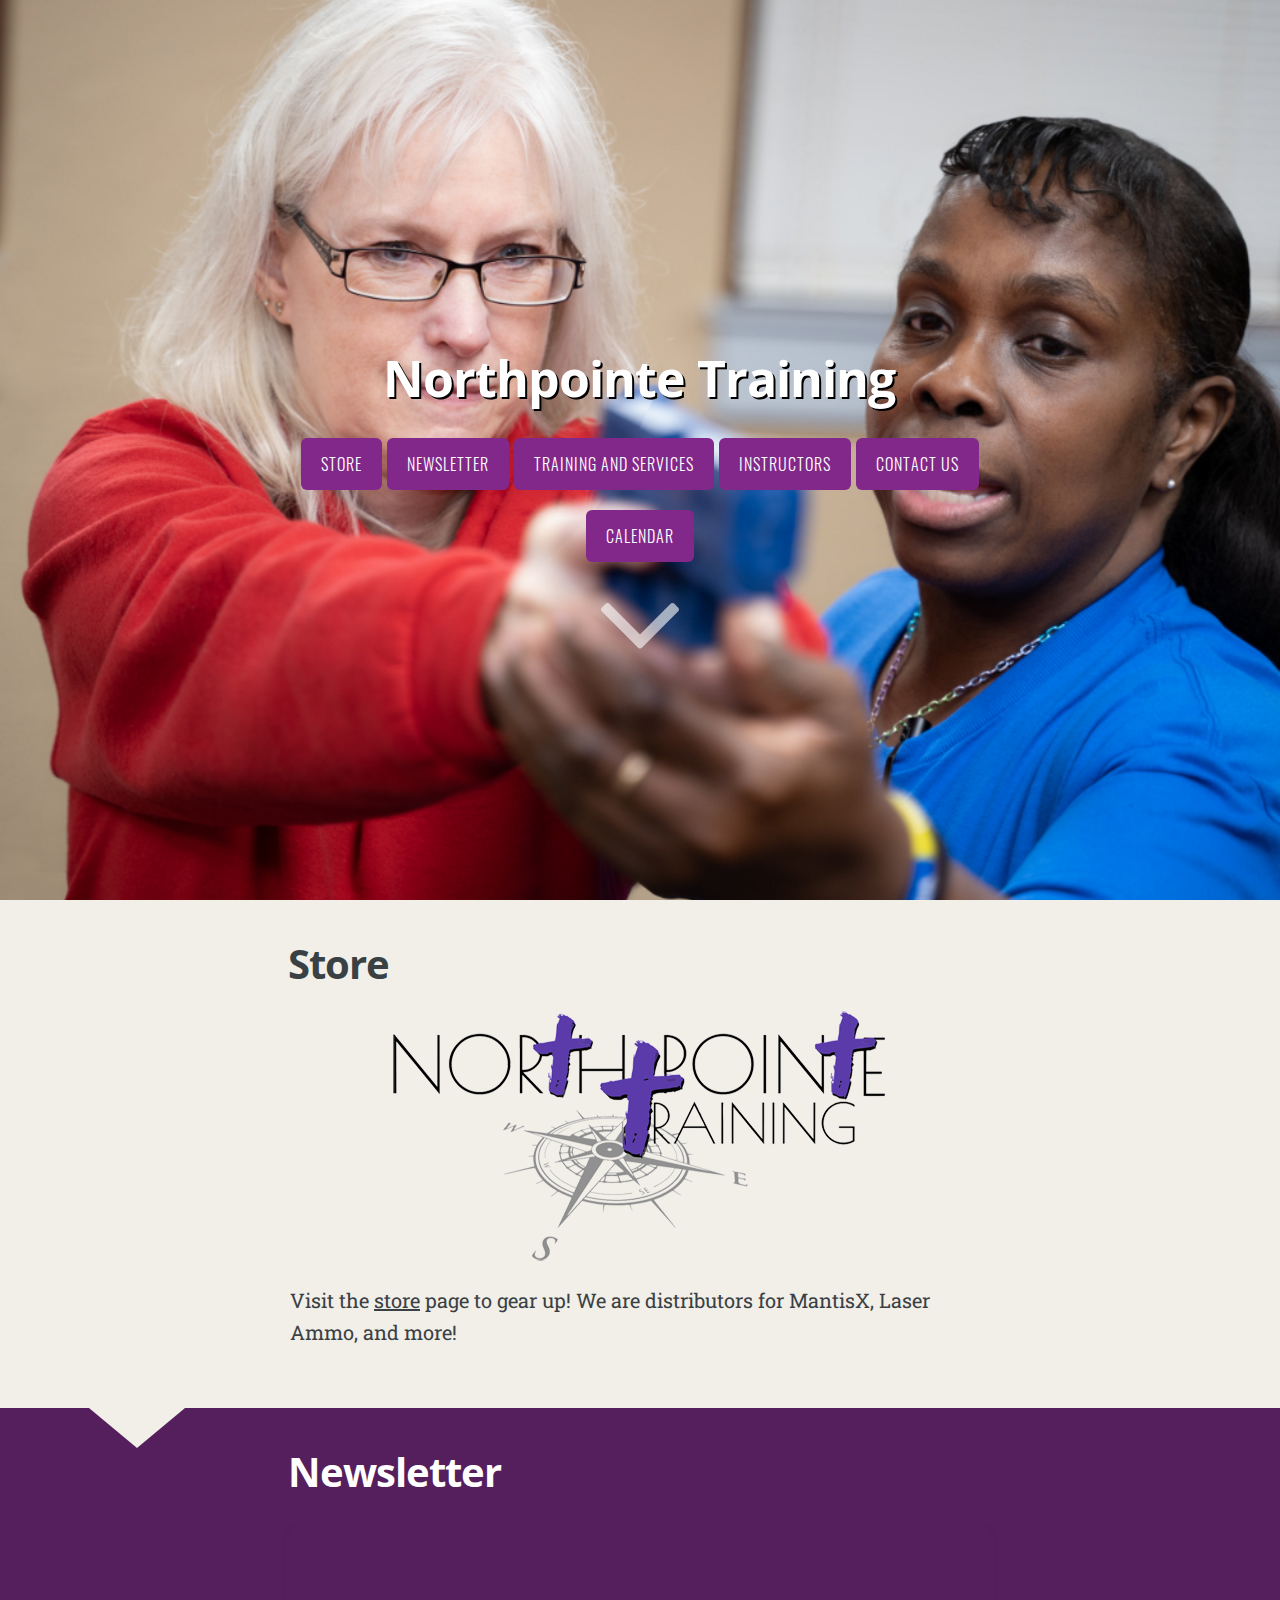
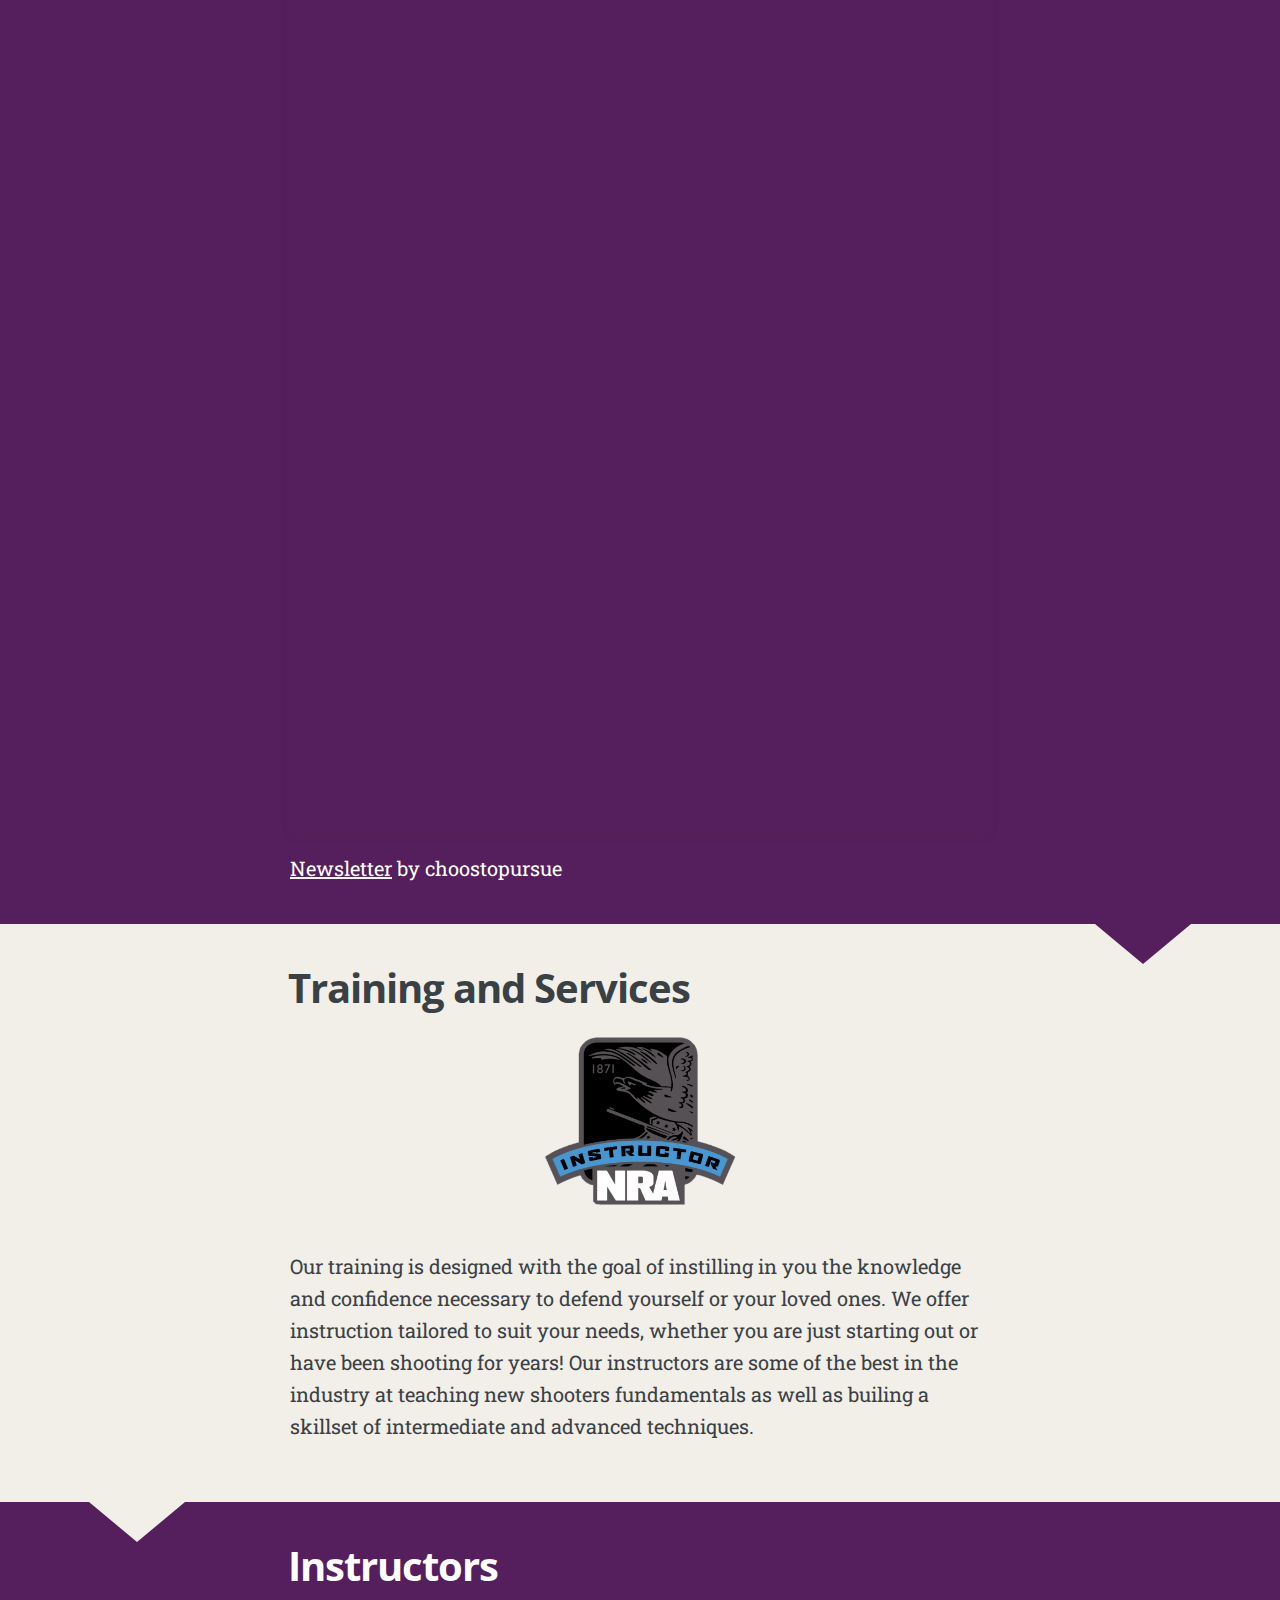
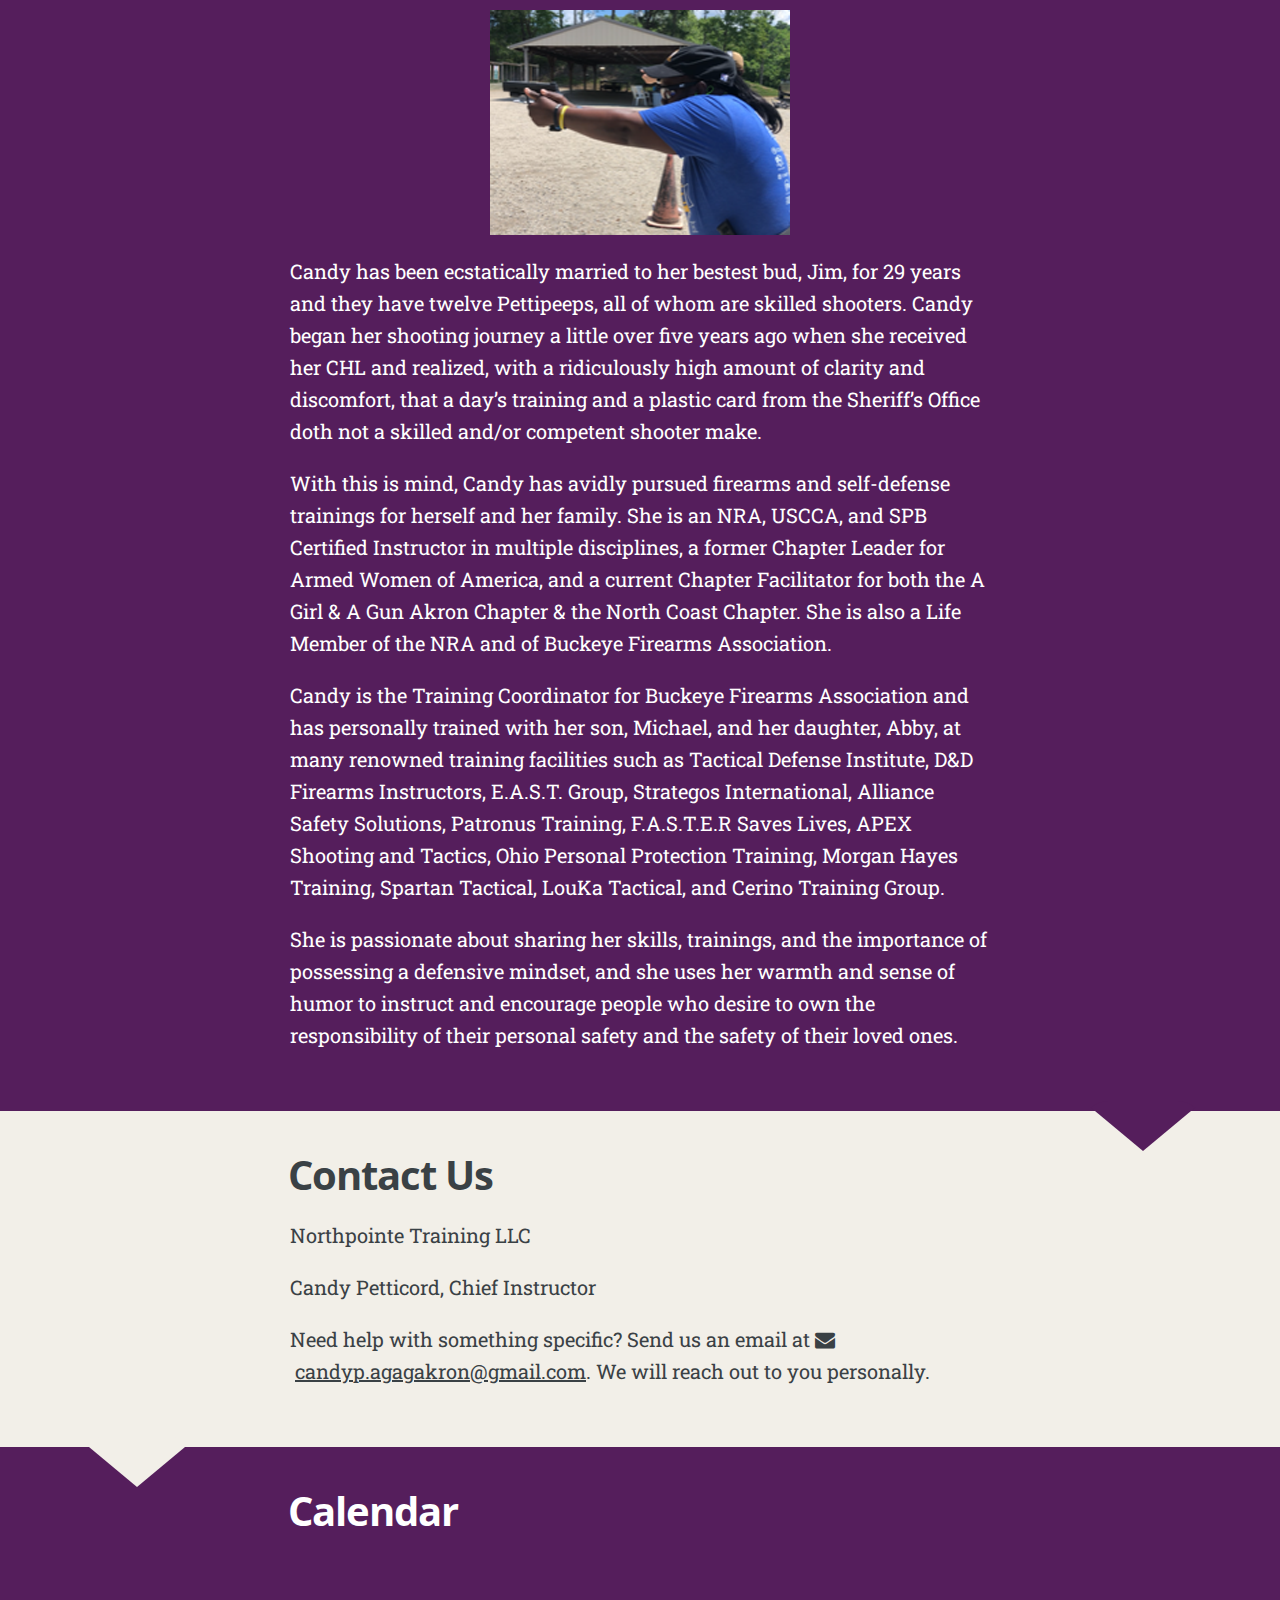
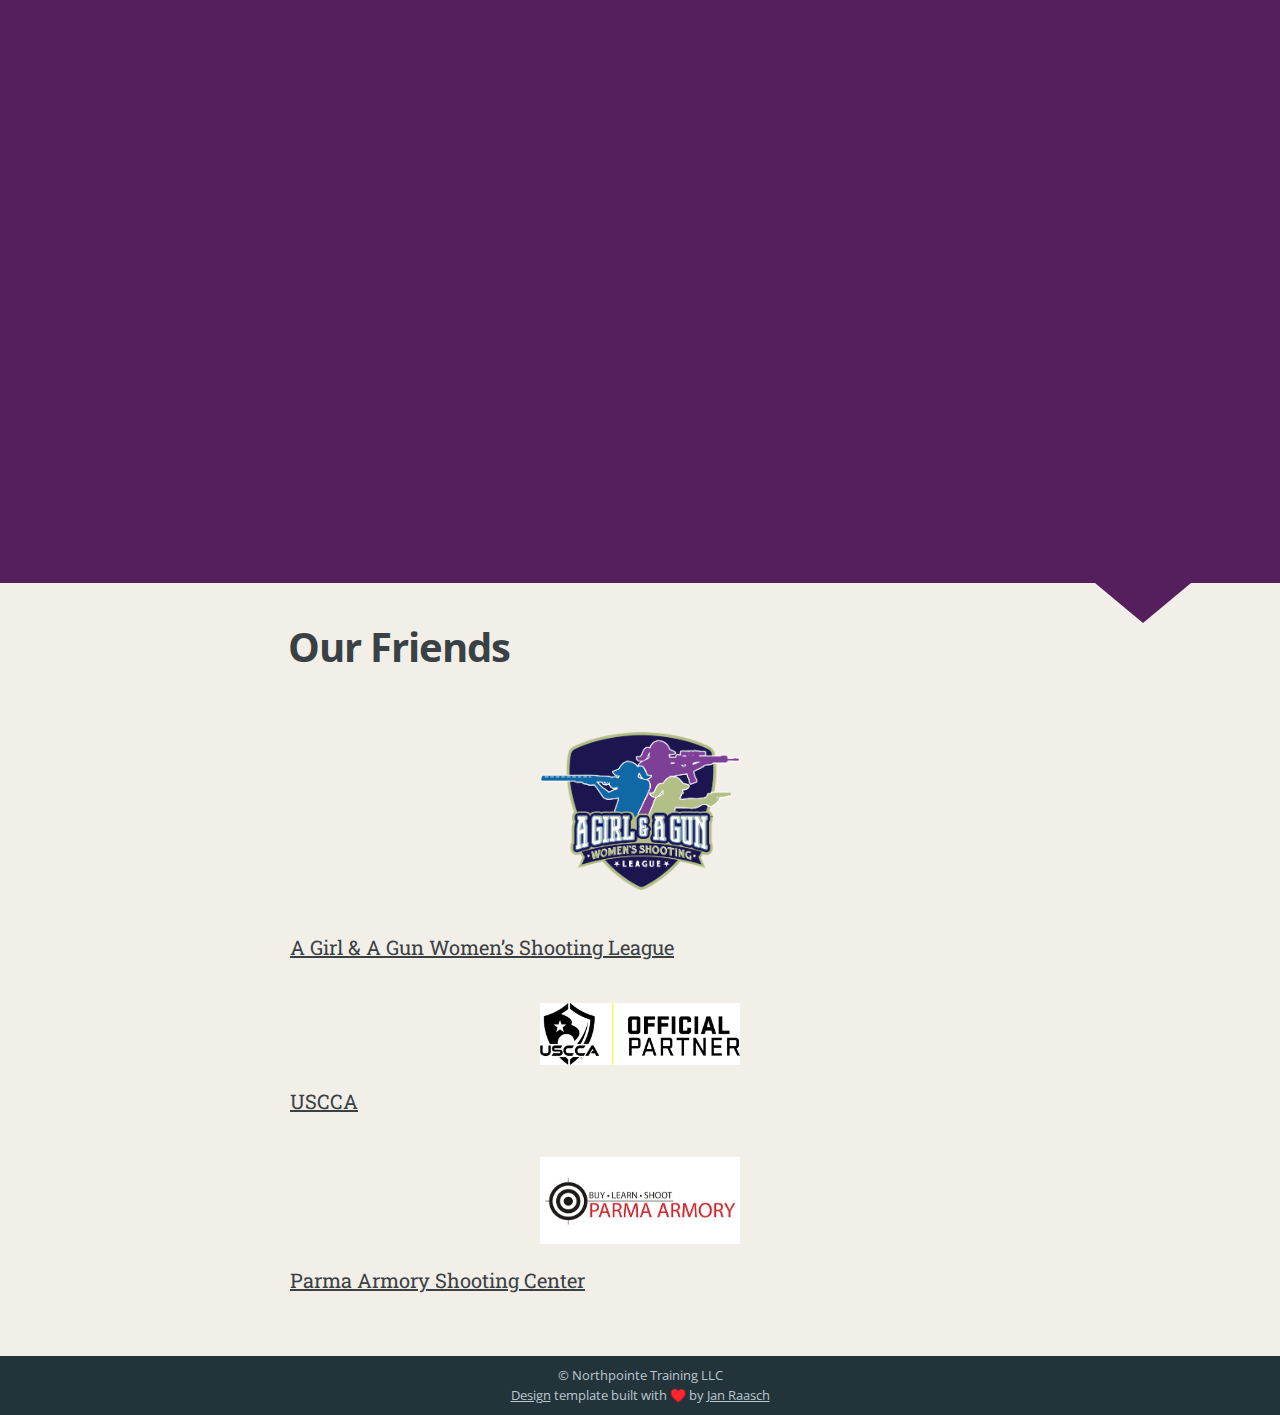
<file: index.html>
<!DOCTYPE html>
<html><meta http-equiv="Content-Type" content="text/html" charset="UTF-8" />
<meta http-equiv="X-UA-Compatible" content="IE=edge,chrome=1" />

<title>Northpointe Training LLC</title>


  <link rel="shortcut icon" href="/images/favicon.png" type="image/png"
/>


  <meta name="description" content="Firearms training"
/>

  <meta name="keywords" content="some, keywords, for, seo, you, know, google, duckduckgo, and, such"
/>
<meta name="referrer" content="no-referrer-when-downgrade" />

<meta name="HandheldFriendly" content="True" />
<meta name="MobileOptimized" content="320" />
<meta name="viewport" content="width=device-width, initial-scale=1.0" />

<link rel="stylesheet" href="/css/screen.css" />
<link rel="stylesheet" href="/css/fonts.css" type="text/css" />
<link
  rel="stylesheet"
  href="/fork-awesome/css/fork-awesome.min.css"
  type="text/css"
/>

<meta property="og:title" content="" />
<meta property="og:description" content="Firearms training" />
<meta property="og:type" content="website" />
<meta property="og:url" content="/" /><meta property="og:image" content="/images/cover-image.jpg"/><meta property="og:site_name" content="Northpointe Training" />

<meta name="twitter:card" content="summary_large_image"/>
<meta name="twitter:image" content="/images/cover-image.jpg"/>

<meta name="twitter:title" content=""/>
<meta name="twitter:description" content="Firearms training"/>

<meta itemprop="name" content="">
<meta itemprop="description" content="Firearms training">





<style>

      
     .blog-title {
          color: #ffffff;
          filter: drop-shadow(2px 2px 0px #000000);
     }

     .blog-description {
          color: #ffffff;
          filter: drop-shadow(1px 1px 0px #000000);
     }
     
      
     a:hover {
         color: #f700ff;
     }

      
     a.btn {
         color: white;
          background-color: #82288a;
     }
     a.btn:hover {
          background-color: #f700ff;
     }

      
     a.fn-item.active {
          color: #ffffff;
     }
     a.fn-item:hover {
          color: #dd2dd4;
     }

      
     .post-holder.odd {
          background: #551e5c;
          color: white;
     }
     .post-holder {
          background: #f2efe8;
     }
     body {
          color: #3A4145;
     }

      
     .site-footer {
          color: #BBC7CC;
          background-color: #22343A;
     }

</style>



<link rel="stylesheet" href='/css/custom.css'>





<link
  rel="apple-touch-icon"
  sizes="180x180"
  href="/images/apple-touch-icon.png"
/>
<link
  rel="icon"
  type="image/png"
  sizes="32x32"
  href="/images/favicon-32x32.png"
/>
<link
  rel="icon"
  type="image/png"
  sizes="16x16"
  href="/images/favicon-16x16.png"
/>
<body>



<header id="site-head" style="background-image: url(images/banner-no-logo.png)">
    <div class="vertical">
        <div id="site-head-content" class="inner">

            <h1 class="blog-title">Northpointe Training</h1>
            

            
                 <a class='btn site-menu' data-title-anchor='store'>Store</a>
            
                 <a class='btn site-menu' data-title-anchor='newsletter'>Newsletter</a>
            
                 <a class='btn site-menu' data-title-anchor='training-and-services'>Training and Services</a>
            
                 <a class='btn site-menu' data-title-anchor='instructors'>Instructors</a>
            
                 <a class='btn site-menu' data-title-anchor='contact-us'>Contact Us</a>
            
                 <a class='btn site-menu' data-title-anchor='calendar'>Calendar</a>
            
            <i id='header-arrow' class="fa fa-angle-down"></i>
        </div>
    </div>
</header>
<main class="content" role="main">

    <div class='fixed-nav'>
    </div>
    
        <div class='post-holder'>
            <article id='store' class='post first '>
                <header class="post-header">
                    <h2 class="post-title">Store</h2>
                </header>
                <section class="post-content">
                    <p><img src="images/cover-image.png" alt="Northpointe Training Logo"></p>
<p>Visit the <a href="https://northpointe-training-store.myshopify.com/">store</a> page to gear up! We are distributors for MantisX, Laser Ammo, and more!</p>

                </section>
            </article>
            <div class='post-after'></div>
        </div>
    
        <div class='post-holder'>
            <article id='newsletter' class='post  '>
                <header class="post-header">
                    <h2 class="post-title">Newsletter</h2>
                </header>
                <section class="post-content">
                    

<div style="position: relative; width: 100%; height: 0; padding-top: 129.4118%; padding-bottom: 0; box-shadow: 0 2px 8px 0 rgba(63,69,81,0.16); margin-top: 1.6em; margin-bottom: 0.9em; overflow: hidden; border-radius: 8px; will-change: transform;">  <iframe loading="lazy" style="position: absolute; width: 100%; height: 100%; top: 0; left: 0; border: none; padding: 0;margin: 0;"    src="https:&#x2F;&#x2F;www.canva.com&#x2F;design&#x2F;DAFQWWDrVAw&#x2F;view?embed" allowfullscreen="allowfullscreen" allow="fullscreen">  </iframe></div><a href="https:&#x2F;&#x2F;www.canva.com&#x2F;design&#x2F;DAFQWWDrVAw&#x2F;view?utm_content=DAFQWWDrVAw&amp;utm_campaign=designshare&amp;utm_medium=embeds&amp;utm_source=link" target="_blank" rel="noopener">Newsletter</a> by choostopursue


                </section>
            </article>
            <div class='post-after'></div>
        </div>
    
        <div class='post-holder'>
            <article id='training-and-services' class='post  '>
                <header class="post-header">
                    <h2 class="post-title">Training and Services</h2>
                </header>
                <section class="post-content">
                    <img class="inline-image" src="images/nra-instructor-alpha.png" alt="Certified NRA Instructor" />
<p>Our training is designed with the goal of instilling in you the knowledge and confidence necessary to defend yourself or your loved ones. We offer instruction tailored to suit your needs, whether you are just starting out or have been shooting for years! Our instructors are some of the best in the industry at teaching new shooters fundamentals as well as builing a skillset of intermediate and advanced techniques.</p>

                </section>
            </article>
            <div class='post-after'></div>
        </div>
    
        <div class='post-holder'>
            <article id='instructors' class='post  '>
                <header class="post-header">
                    <h2 class="post-title">Instructors</h2>
                </header>
                <section class="post-content">
                    <p><img src="images/Candy-Pic2web.png" alt="Candy Petticord"></p>
<p>Candy has been ecstatically married to her bestest bud, Jim, for 29 years and they have twelve Pettipeeps, all of whom are skilled shooters. Candy began her shooting journey a little over five years ago when she received her CHL and realized, with a ridiculously high amount of clarity and discomfort, that a day&rsquo;s training and a plastic card from the Sheriff&rsquo;s Office doth not a skilled and/or competent shooter make.</p>
<p>With this is mind, Candy has avidly pursued firearms and self-defense trainings for herself and her family. She is an NRA, USCCA, and SPB Certified Instructor in multiple disciplines, a former Chapter Leader for Armed Women of America, and a current Chapter Facilitator for both the A Girl &amp; A Gun Akron Chapter &amp; the North Coast Chapter. She is also a Life Member of the NRA and of Buckeye Firearms Association.</p>
<p>Candy is the Training Coordinator for Buckeye Firearms Association and has personally trained with her son, Michael, and her daughter, Abby, at many renowned training facilities such as Tactical Defense Institute, D&amp;D Firearms Instructors, E.A.S.T. Group, Strategos International, Alliance Safety Solutions, Patronus Training, F.A.S.T.E.R Saves Lives, APEX Shooting and Tactics, Ohio Personal Protection Training, Morgan Hayes Training, Spartan Tactical, LouKa Tactical, and Cerino Training Group.</p>
<p>She is passionate about sharing her skills, trainings, and the importance of possessing a defensive mindset, and she uses her warmth and sense of humor to instruct and encourage people who desire to own the responsibility of their personal safety and the safety of their loved ones.</p>

                </section>
            </article>
            <div class='post-after'></div>
        </div>
    
        <div class='post-holder'>
            <article id='contact-us' class='post  '>
                <header class="post-header">
                    <h2 class="post-title">Contact Us</h2>
                </header>
                <section class="post-content">
                    <p>Northpointe Training LLC</p>
<p>Candy Petticord, Chief Instructor</p>
<p>Need help with something specific? Send us an email at <i class="fa fa-envelope"></i> <a href="mailto:candyp.agagakron@gmail.com">candyp.agagakron@gmail.com</a>. We will reach out to you personally.</p>
<!-- raw HTML omitted -->

                </section>
            </article>
            <div class='post-after'></div>
        </div>
    
        <div class='post-holder'>
            <article id='calendar' class='post  '>
                <header class="post-header">
                    <h2 class="post-title">Calendar</h2>
                </header>
                <section class="post-content">
                    

<iframe src="https://calendar.google.com/calendar/embed?src=ashleye.agagakron%40gmail.com&ctz=America%2FNew_York" style="border: 0" width="100%" height="600" frameborder="0" scrolling="no"></iframe>


                </section>
            </article>
            <div class='post-after'></div>
        </div>
    
        <div class='post-holder'>
            <article id='our-friends' class='post  last'>
                <header class="post-header">
                    <h2 class="post-title">Our Friends</h2>
                </header>
                <section class="post-content">
                    <p><img class="inline-image" src="images/AGAG_LOGOshield.png" alt="A Girl &amp; A Gun" />
<a href="https://www.agirlandagun.org/">A Girl &amp; A Gun Women&rsquo;s Shooting League</a></p>
<p><img class="inline-image" src="images/USCCA%20Official%20Partner.png" alt="USCCA" />
<a href="https://www.usconcealedcarry.com/">USCCA</a></p>
<p><img class="inline-image" src="images/Parma%20Armory.png" alt="Parma Armory Shooting Center" />
<a href="https://www.theparmaarmory.com/">Parma Armory Shooting Center</a></p>

                </section>
            </article>
            <div class='post-after'></div>
        </div>
    
</main>
<footer class="site-footer">
  <div class="inner">
    
      <section class="copyright">© Northpointe Training LLC</section>


    <section></section>
    
      <section>
        <a href="https://themes.gohugo.io/hugo-scroll/">Design</a> template
        built with ♥️ by
        <a href="https://www.janraasch.com" title="Jan Raasch">Jan Raasch</a>
      </section>

  </div>
</footer>

    <script type="text/javascript" src='/js/jquery-1.11.3.min.js'></script>

    
    <script type="text/javascript" src='/js/icons.js'></script>
    <script type="text/javascript" src='/js/index.js'></script>
    
</body>
</html>
</file>
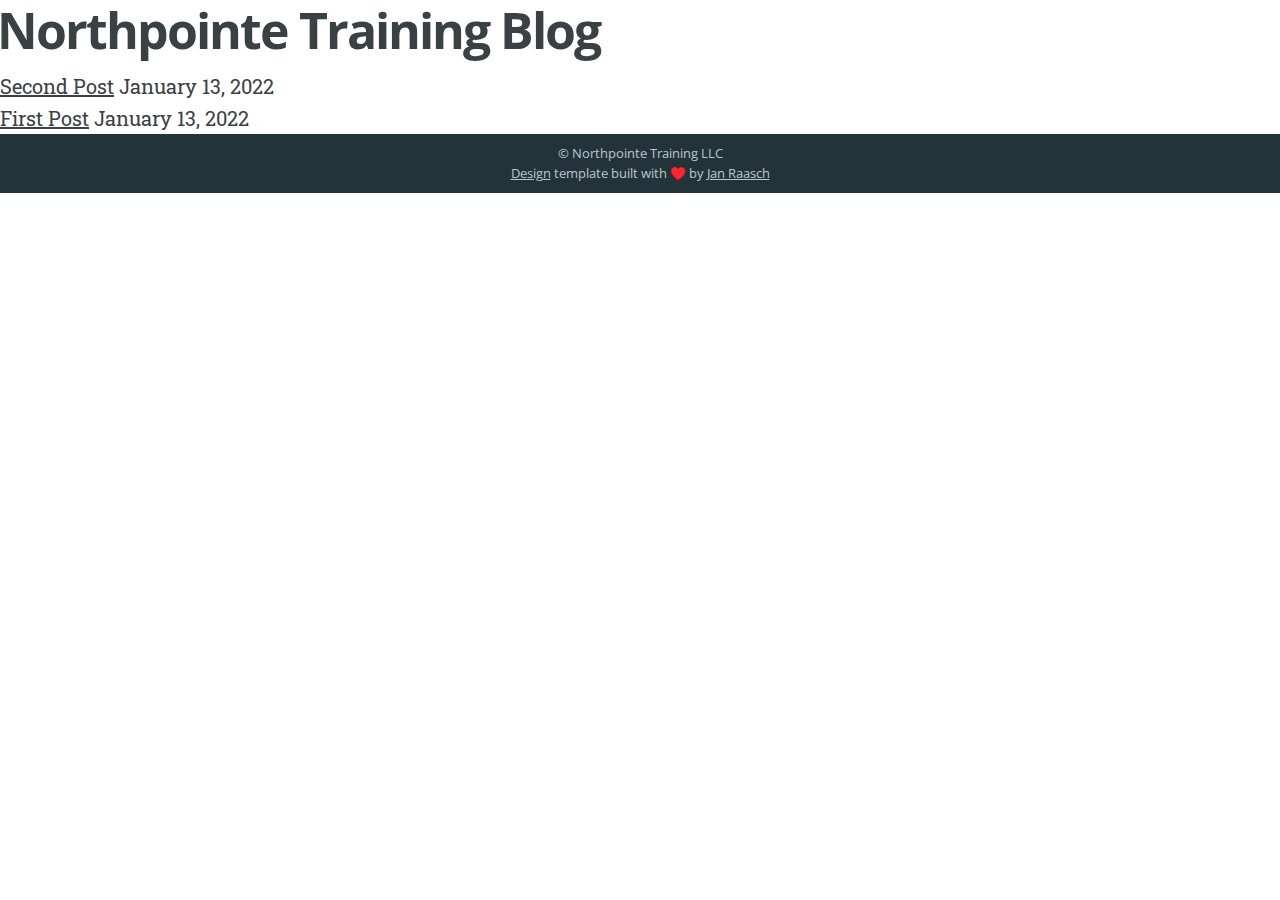
<file: blog/index.html>
<!DOCTYPE html>
<html><meta http-equiv="Content-Type" content="text/html" charset="UTF-8" />
<meta http-equiv="X-UA-Compatible" content="IE=edge,chrome=1" />

<title>Blogs</title>


  <link rel="shortcut icon" href="/images/favicon.png" type="image/png"
/>


  <meta name="description" content="Firearms training"
/>

  <meta name="keywords" content="some, keywords, for, seo, you, know, google, duckduckgo, and, such"
/>
<meta name="referrer" content="no-referrer-when-downgrade" />

<meta name="HandheldFriendly" content="True" />
<meta name="MobileOptimized" content="320" />
<meta name="viewport" content="width=device-width, initial-scale=1.0" />

<link rel="stylesheet" href="/css/screen.css" />
<link
  href="https://fonts.googleapis.com/css?family=Open+Sans+Condensed:300,300italic,700"
  rel="stylesheet"
  type="text/css"
/>
<link
  href="https://fonts.googleapis.com/css?family=Oswald:400,300,700|Open+Sans:300italic,400italic,600italic,700italic,800italic,400,300,600,700,800|Roboto+Slab:400,100,300,700"
  rel="stylesheet"
  type="text/css"
/>
<link
  rel="stylesheet"
  href="/fork-awesome/css/fork-awesome.min.css"
  type="text/css"
/>

<meta property="og:title" content="Blogs" />
<meta property="og:description" content="Firearms training" />
<meta property="og:type" content="website" />
<meta property="og:url" content="/blog/" /><meta property="og:image" content="/images/cover-image.jpg"/><meta property="og:site_name" content="Northpointe Training" />


<meta name="twitter:card" content="summary_large_image"/>
<meta name="twitter:image" content="/images/cover-image.jpg"/>

<meta name="twitter:title" content="Blogs"/>
<meta name="twitter:description" content="Firearms training"/>

<meta itemprop="name" content="Blogs">
<meta itemprop="description" content="Firearms training">





<style>

      
     .blog-title {
          color: #ffffff;
          filter: drop-shadow(2px 2px 0px #000000);
     }

     .blog-description {
          color: #ffffff;
          filter: drop-shadow(1px 1px 0px #000000);
     }
     
      
     a:hover {
         color: #f700ff;
     }

      
     a.btn {
         color: white;
          background-color: #82288a;
     }
     a.btn:hover {
          background-color: #f700ff;
     }

      
     a.fn-item.active {
          color: #ffffff;
     }
     a.fn-item:hover {
          color: #dd2dd4;
     }

      
     .post-holder.odd {
          background: #551e5c;
          color: white;
     }
     .post-holder {
          background: #f2efe8;
     }
     body {
          color: #3A4145;
     }

      
     .site-footer {
          color: #BBC7CC;
          background-color: #22343A;
     }

</style>









<link
  rel="apple-touch-icon"
  sizes="180x180"
  href="/images/apple-touch-icon.png"
/>
<link
  rel="icon"
  type="image/png"
  sizes="32x32"
  href="/images/favicon-32x32.png"
/>
<link
  rel="icon"
  type="image/png"
  sizes="16x16"
  href="/images/favicon-16x16.png"
/>
<body>
<h1> Northpointe Training Blog </h1>


                <a class="preview-title" href="/blog/second-post/">Second Post</a>
                <span>January 13, 2022</span> <br>
            </div>
        </div>
    
                <a class="preview-title" href="/blog/first-post/">First Post</a>
                <span>January 13, 2022</span> <br>
            </div>
        </div>
    
<footer class="site-footer">
  <div class="inner">
    
      <section class="copyright">© Northpointe Training LLC</section>


    <section></section>
    
      <section>
        <a href="https://themes.gohugo.io/hugo-scroll/">Design</a> template
        built with ♥️ by
        <a href="https://www.janraasch.com" title="Jan Raasch">Jan Raasch</a>
      </section>

  </div>
</footer>

    <script
      type="text/javascript"
      src="https://code.jquery.com/jquery-1.11.3.min.js"
    ></script>

    
    <script type="text/javascript" src='/js/icons.js'></script>
    <script type="text/javascript" src='/js/index.js'></script>
    
</body>
</html>
</file>
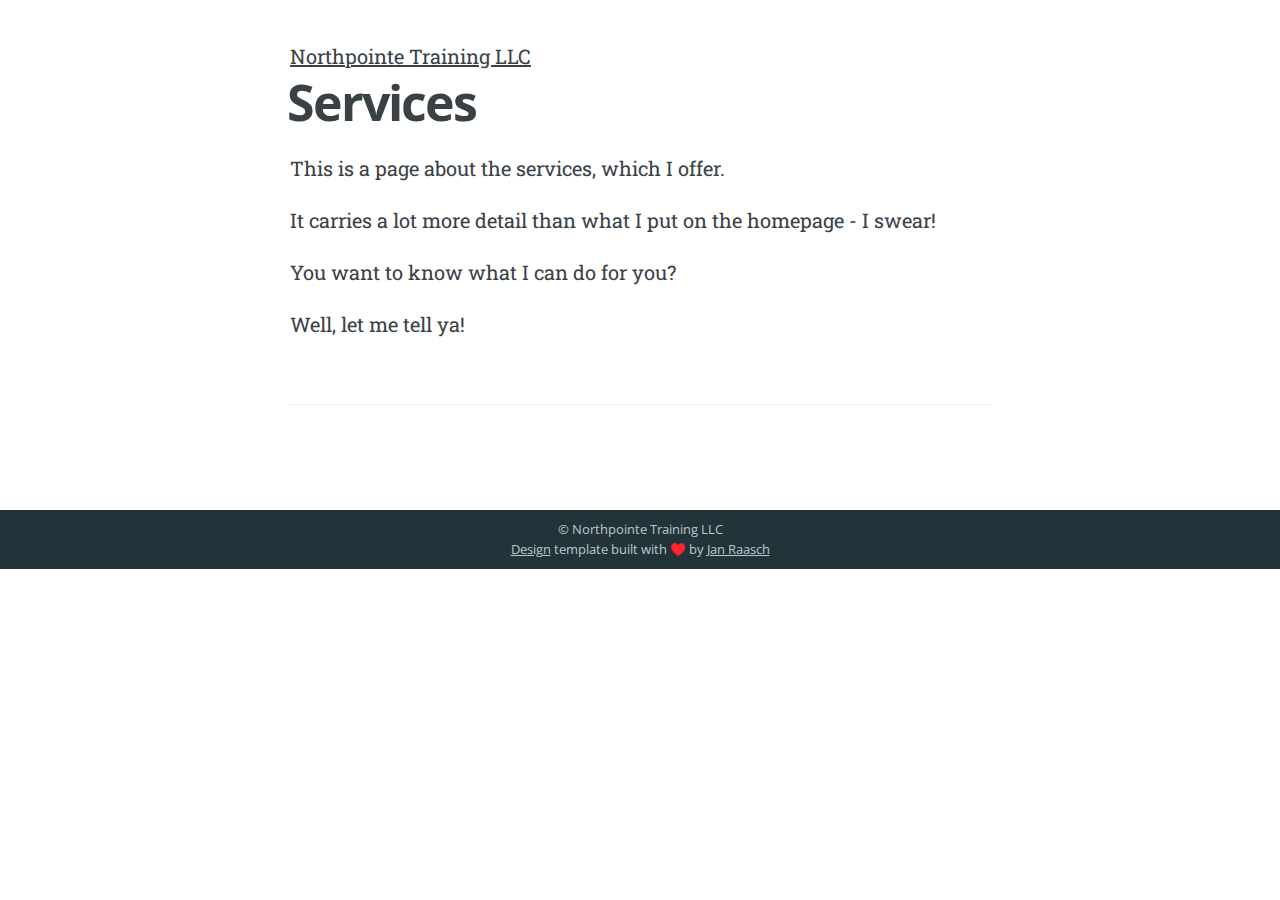
<file: services/index.html>
<!DOCTYPE html>
<html><meta http-equiv="Content-Type" content="text/html" charset="UTF-8" />
<meta http-equiv="X-UA-Compatible" content="IE=edge,chrome=1" />

<title>Services</title>


  <link rel="shortcut icon" href="/images/favicon.png" type="image/png"
/>


  <meta name="description" content="Firearms training"
/>

  <meta name="keywords" content="some, keywords, for, seo, you, know, google, duckduckgo, and, such"
/>
<meta name="referrer" content="no-referrer-when-downgrade" />

<meta name="HandheldFriendly" content="True" />
<meta name="MobileOptimized" content="320" />
<meta name="viewport" content="width=device-width, initial-scale=1.0" />

<link rel="stylesheet" href="/css/screen.css" />
<link rel="stylesheet" href="/css/fonts.css" type="text/css" />
<link
  rel="stylesheet"
  href="/fork-awesome/css/fork-awesome.min.css"
  type="text/css"
/>

<meta property="og:title" content="Services" />
<meta property="og:description" content="This is a page about the services, which I offer.
It carries a lot more detail than what I put on the homepage - I swear!
You want to know what I can do for you?
Well, let me tell ya!" />
<meta property="og:type" content="article" />
<meta property="og:url" content="/services/" /><meta property="og:image" content="/images/cover-image.jpg"/><meta property="article:section" content="" />

<meta property="og:site_name" content="Northpointe Training" />

<meta name="twitter:card" content="summary_large_image"/>
<meta name="twitter:image" content="/images/cover-image.jpg"/>

<meta name="twitter:title" content="Services"/>
<meta name="twitter:description" content="This is a page about the services, which I offer.
It carries a lot more detail than what I put on the homepage - I swear!
You want to know what I can do for you?
Well, let me tell ya!"/>

<meta itemprop="name" content="Services">
<meta itemprop="description" content="This is a page about the services, which I offer.
It carries a lot more detail than what I put on the homepage - I swear!
You want to know what I can do for you?
Well, let me tell ya!">

<meta itemprop="wordCount" content="41"><meta itemprop="image" content="/images/cover-image.jpg"/>
<meta itemprop="keywords" content="" />





<style>

      
     .blog-title {
          color: #ffffff;
          filter: drop-shadow(2px 2px 0px #000000);
     }

     .blog-description {
          color: #ffffff;
          filter: drop-shadow(1px 1px 0px #000000);
     }
     
      
     a:hover {
         color: #f700ff;
     }

      
     a.btn {
         color: white;
          background-color: #82288a;
     }
     a.btn:hover {
          background-color: #f700ff;
     }

      
     a.fn-item.active {
          color: #ffffff;
     }
     a.fn-item:hover {
          color: #dd2dd4;
     }

      
     .post-holder.odd {
          background: #551e5c;
          color: white;
     }
     .post-holder {
          background: #f2efe8;
     }
     body {
          color: #3A4145;
     }

      
     .site-footer {
          color: #BBC7CC;
          background-color: #22343A;
     }

</style>



<link rel="stylesheet" href='/css/custom.css'>





<link
  rel="apple-touch-icon"
  sizes="180x180"
  href="/images/apple-touch-icon.png"
/>
<link
  rel="icon"
  type="image/png"
  sizes="32x32"
  href="/images/favicon-32x32.png"
/>
<link
  rel="icon"
  type="image/png"
  sizes="16x16"
  href="/images/favicon-16x16.png"
/>
<body>
  <main class="content page-template page-" role="main">
    <article class="post page">
      <header class="post-header">
        <a id="blog-logo" href="/">
          Northpointe Training LLC
        </a>
      </header>
      <h1 class="post-title">Services</h1>
      <section class="post-content">
        <p>This is a page about the services, which I offer.</p>
<p>It carries a lot more detail than what I put on the homepage - I swear!</p>
<p>You want to know what I can do for you?</p>
<p>Well, let me tell ya!</p>
<hr>

      </section>
    </article>
  </main>
<footer class="site-footer">
  <div class="inner">
    
      <section class="copyright">© Northpointe Training LLC</section>


    <section></section>
    
      <section>
        <a href="https://themes.gohugo.io/hugo-scroll/">Design</a> template
        built with ♥️ by
        <a href="https://www.janraasch.com" title="Jan Raasch">Jan Raasch</a>
      </section>

  </div>
</footer>

    <script type="text/javascript" src='/js/jquery-1.11.3.min.js'></script>

    
    <script type="text/javascript" src='/js/icons.js'></script>
    <script type="text/javascript" src='/js/index.js'></script>
    
</body>
</html>
</file>
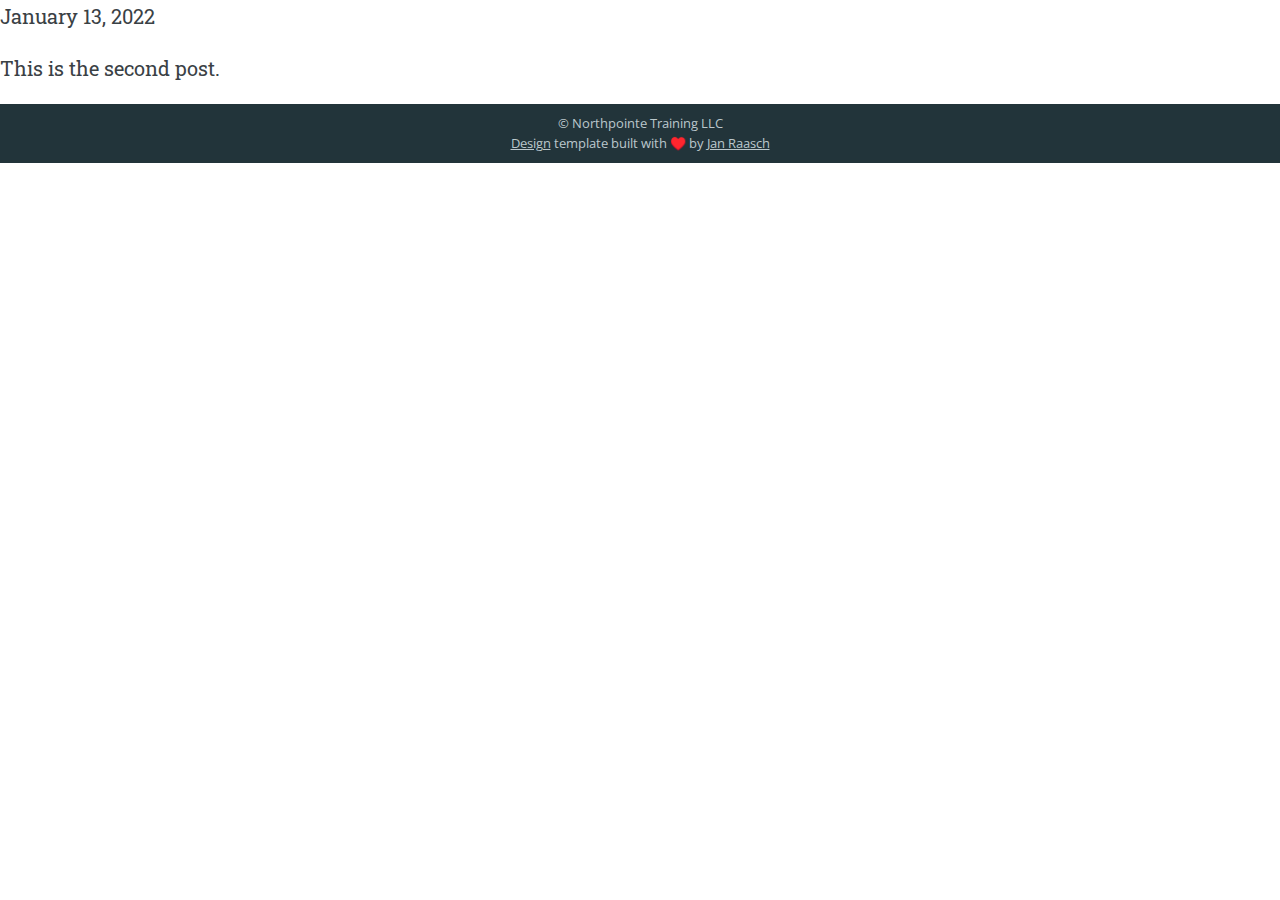
<file: blog/second-post/index.html>
<!DOCTYPE html>
<html><meta http-equiv="Content-Type" content="text/html" charset="UTF-8" />
<meta http-equiv="X-UA-Compatible" content="IE=edge,chrome=1" />

<title>Second Post</title>


  <link rel="shortcut icon" href="/images/favicon.png" type="image/png"
/>


  <meta name="description" content="Firearms training"
/>

  <meta name="keywords" content="some, keywords, for, seo, you, know, google, duckduckgo, and, such"
/>
<meta name="referrer" content="no-referrer-when-downgrade" />

<meta name="HandheldFriendly" content="True" />
<meta name="MobileOptimized" content="320" />
<meta name="viewport" content="width=device-width, initial-scale=1.0" />

<link rel="stylesheet" href="/css/screen.css" />
<link
  href="https://fonts.googleapis.com/css?family=Open+Sans+Condensed:300,300italic,700"
  rel="stylesheet"
  type="text/css"
/>
<link
  href="https://fonts.googleapis.com/css?family=Oswald:400,300,700|Open+Sans:300italic,400italic,600italic,700italic,800italic,400,300,600,700,800|Roboto+Slab:400,100,300,700"
  rel="stylesheet"
  type="text/css"
/>
<link
  rel="stylesheet"
  href="/fork-awesome/css/fork-awesome.min.css"
  type="text/css"
/>

<meta property="og:title" content="Second Post" />
<meta property="og:description" content="This is the second post." />
<meta property="og:type" content="article" />
<meta property="og:url" content="/blog/second-post/" /><meta property="og:image" content="/images/cover-image.jpg"/><meta property="article:section" content="blog" />
<meta property="article:published_time" content="2022-01-13T21:57:30-05:00" />
<meta property="article:modified_time" content="2022-01-13T21:57:30-05:00" /><meta property="og:site_name" content="Northpointe Training" />


<meta name="twitter:card" content="summary_large_image"/>
<meta name="twitter:image" content="/images/cover-image.jpg"/>

<meta name="twitter:title" content="Second Post"/>
<meta name="twitter:description" content="This is the second post."/>

<meta itemprop="name" content="Second Post">
<meta itemprop="description" content="This is the second post."><meta itemprop="datePublished" content="2022-01-13T21:57:30-05:00" />
<meta itemprop="dateModified" content="2022-01-13T21:57:30-05:00" />
<meta itemprop="wordCount" content="5"><meta itemprop="image" content="/images/cover-image.jpg"/>
<meta itemprop="keywords" content="" />





<style>

      
     .blog-title {
          color: #ffffff;
          filter: drop-shadow(2px 2px 0px #000000);
     }

     .blog-description {
          color: #ffffff;
          filter: drop-shadow(1px 1px 0px #000000);
     }
     
      
     a:hover {
         color: #f700ff;
     }

      
     a.btn {
         color: white;
          background-color: #82288a;
     }
     a.btn:hover {
          background-color: #f700ff;
     }

      
     a.fn-item.active {
          color: #ffffff;
     }
     a.fn-item:hover {
          color: #dd2dd4;
     }

      
     .post-holder.odd {
          background: #551e5c;
          color: white;
     }
     .post-holder {
          background: #f2efe8;
     }
     body {
          color: #3A4145;
     }

      
     .site-footer {
          color: #BBC7CC;
          background-color: #22343A;
     }

</style>









<link
  rel="apple-touch-icon"
  sizes="180x180"
  href="/images/apple-touch-icon.png"
/>
<link
  rel="icon"
  type="image/png"
  sizes="32x32"
  href="/images/favicon-32x32.png"
/>
<link
  rel="icon"
  type="image/png"
  sizes="16x16"
  href="/images/favicon-16x16.png"
/>
<body>
        <div>
            <span>January 13, 2022</span>
         
                </div>
            </div>
        </div>
        <p>This is the second post.</p>

<footer class="site-footer">
  <div class="inner">
    
      <section class="copyright">© Northpointe Training LLC</section>


    <section></section>
    
      <section>
        <a href="https://themes.gohugo.io/hugo-scroll/">Design</a> template
        built with ♥️ by
        <a href="https://www.janraasch.com" title="Jan Raasch">Jan Raasch</a>
      </section>

  </div>
</footer>

    <script
      type="text/javascript"
      src="https://code.jquery.com/jquery-1.11.3.min.js"
    ></script>

    
    <script type="text/javascript" src='/js/icons.js'></script>
    <script type="text/javascript" src='/js/index.js'></script>
    
</body>
</html>
</file>
<file: css/screen.css>
/* ==========================================================================
   Table of Contents
   ========================================================================== */

/*

    0.  Includes
    1.  Icons
    2.  General
    3.  Utilities
    4.  General
    5.  Single Post
    6.  Third Party Elements
    7.  Pagination
    8.  Footer
    9.  Media Queries (Tablet)
    10. Media Queries (Mobile)

 */

/* ==========================================================================
   0. Includes - Ground zero
   ========================================================================== */

@import url(normalize.css);

/* ==========================================================================
      1. Icons - Sets up the icon font and respective classes
      ========================================================================== */

/* Import the font file with the icons in it */
@font-face {
  font-family: "icons";
  src: url("../fonts/icons.eot");
  src: url("../fonts/icons.eot?#iefix") format("embedded-opentype"),
    url("../fonts/icons.woff") format("woff"),
    url("../fonts/icons.ttf") format("truetype"),
    url("../fonts/icons.svg#icons") format("svg");
  font-weight: normal;
  font-style: normal;
}

/* Apply these base styles to all icons */
.i-ghost,
.icon-feed,
.icon-twitter,
.icon-google-plus,
.icon-facebook {
  font-family: "icons";
  speak: none;
  font-style: normal;
  font-weight: normal;
  font-variant: normal;
  text-transform: none;
  line-height: 1;
  -webkit-font-smoothing: antialiased;
  text-decoration: none;
}

/* Each icon is created by inserting the corret character into the
      content of the :before pseudo element. Like a boss. */
.i-ghost:before {
  content: "\e000";
}
.icon-feed:before {
  content: "\e001";
}
.icon-twitter:before {
  content: "\e002";
  font-size: 1.1em;
}
.icon-google-plus:before {
  content: "\e003";
}
.icon-facebook:before {
  content: "\e004";
}

/* ==========================================================================
      2. General - Setting up some base styles
      ========================================================================== */

html {
  height: 100%;
  max-height: 100%;
  font-size: 62.5%;
  overflow-x: hidden;
}

body {
  height: 100%;
  max-height: 100%;
  /*font-family: 'Droid Serif', serif;*/
  font-family: "Roboto Slab", serif;
  font-size: 2rem;
  line-height: 1.6em;
  color: #3a4145;
}
a.fa {
  text-decoration: none;
}
::-moz-selection {
  color: #222;
  background: #d6edff;
  text-shadow: none;
}

::selection {
  color: #222;
  background: #d6edff;
  text-shadow: none;
}
.left {
  float: left;
}
.right {
  float: right;
}
.clear {
  clear: both;
}
h1,
h2,
h3,
h4,
h5,
h6 {
  text-rendering: optimizeLegibility;
  line-height: 1;
  margin-top: 0;
  margin-bottom: 10px;
  font-family: "Open Sans", sans-serif;
}
h3,
h4,
h5,
h6 {
  text-rendering: optimizeLegibility;
  line-height: 120%;
  margin-top: 0;
  font-family: "Open Sans", sans-serif;
  margin-bottom: 0%;
}

h1 {
  font-size: 5rem;
  line-height: 1.2em;
  letter-spacing: -2px;
  text-indent: -3px;
}

h2 {
  font-size: 4rem;
  line-height: 1.2em;
  letter-spacing: -1px;
  text-indent: -2px;
}

h3 {
  font-size: 3.5rem;
}

h4 {
  font-size: 3rem;
}

h5 {
  font-size: 2.5rem;
}

h6 {
  font-size: 2rem;
}

a {
  color: inherit;
  transition: all ease 0.3s;
  -webkit-transition: all ease 0.3s;
  -moz-transition: all ease 0.3s;
}

a:hover {
  color: #86c440;
}

a.btn {
  text-decoration: none;
  background-color: #9fd067;
  border-radius: 6px;
  -webkit-border-radius: 6px;
  color: white;
  display: inline-block;
  font-size: 16px;
  letter-spacing: 1px;
  margin: 0;
  overflow: visible;
  padding: 10px 20px 10px 20px;
  position: relative;
  margin-top: 2rem;
  cursor: pointer;
  font-family: "Oswald", sans-serif;
  text-transform: uppercase;
  font-weight: lighter;
}

a.btn:hover {
  background: #86c440;
}

#header-arrow {
  font-size: 140px;
  margin: -10px auto;
  text-align: center;
  position: absolute;
  width: 100%;
  left: 0;
  bottom: -120px;
  cursor: pointer;
  opacity: 0.6;
  transition: all ease 0.3s;
  -webkit-transition: all ease 0.3s;
  -moz-transition: all ease 0.3s;
}
#header-arrow:hover {
  opacity: 0.9;
}

h1 a,
h2 a,
h3 a,
h4 a,
h5 a,
h6 a {
  /*color: #50585D;*/
}

p,
ul,
ol {
  margin: 1em 0;
}

ol ol,
ul ul,
ul ol,
ol ul {
  margin: 0.4em 0;
}

hr {
  display: block;
  height: 1px;
  border: 0;
  border-top: 1px solid #efefef;
  margin: 3.2em 0;
  padding: 0;
}

blockquote {
  -moz-box-sizing: border-box;
  box-sizing: border-box;
  margin: 1em 0 1em -2.2em;
  padding: 0 0 0 1em;
  /*border-left: #4a4a4a 0.4em solid;*/
  font-weight: lighter;
}

blockquote p {
  margin: 0.8em 0;
}
.quo {
  /*float: left;*/
  margin-right: 10px;
  margin-left: 10px;
  font-size: 20px;
}

blockquote small {
  display: inline-block;
  margin: 0.8em 0 0.8em 1.5em;
  font-size: 0.9em;
  color: #ccc;
}

blockquote small:before {
  content: "\2014 \00A0";
}

blockquote cite {
  font-weight: bold;
}

blockquote cite a {
  font-weight: normal;
}

dl {
  margin: 1.6em 0;
}

dl dt {
  float: left;
  width: 180px;
  overflow: hidden;
  clear: left;
  text-align: right;
  text-overflow: ellipsis;
  white-space: nowrap;
  font-weight: bold;
  margin-bottom: 1em;
}

dl dd {
  margin-left: 200px;
  margin-bottom: 1em;
}

mark {
  background-color: #ffc336;
}

code,
tt {
  padding: 3px 5px;
  font-family: Inconsolata, monospace, sans-serif;
  font-size: 0.75em;
  /*white-space: pre;*/
  border: 1px solid #e3edf3;
  background: #f7fafb;
  border-radius: 2px;
  color: #3a4145;
}

pre {
  -moz-box-sizing: border-box;
  box-sizing: border-box;
  margin: 1.6em 0;
  border: 1px solid #e3edf3;
  width: 100%;
  padding: 10px;
  font-family: Inconsolata, monospace, sans-serif;
  font-size: 0.9em;
  white-space: pre;
  overflow: auto;
  background: #f7fafb;
  border-radius: 3px;
}

pre code,
tt {
  font-size: inherit;
  white-space: -moz-pre-wrap;
  white-space: pre-wrap;
  background: transparent;
  border: none;
  padding: 0;
}

kbd {
  display: inline-block;
  margin-bottom: 0.4em;
  padding: 1px 8px;
  border: #ccc 1px solid;
  color: #666;
  text-shadow: #fff 0 1px 0;
  font-size: 0.9em;
  font-weight: bold;
  background: #f4f4f4;
  border-radius: 4px;
  box-shadow: 0 1px 0 rgba(0, 0, 0, 0.2), 0 1px 0 0 #fff inset;
}

table {
  -moz-box-sizing: border-box;
  box-sizing: border-box;
  margin: 1.6em 0;
  width: 100%;
  max-width: 100%;
  background-color: transparent;
}

table th,
table td {
  padding: 8px;
  line-height: 20px;
  text-align: left;
  vertical-align: top;
  border-top: 1px solid #efefef;
}

table th {
  color: #000;
}

table caption + thead tr:first-child th,
table caption + thead tr:first-child td,
table colgroup + thead tr:first-child th,
table colgroup + thead tr:first-child td,
table thead:first-child tr:first-child th,
table thead:first-child tr:first-child td {
  border-top: 0;
}

table tbody + tbody {
  border-top: 2px solid #efefef;
}

table table table {
  background-color: #fff;
}

table tbody > tr:nth-child(odd) > td,
table tbody > tr:nth-child(odd) > th {
  background-color: #f6f6f6;
}

table.plain {
  tbody > tr:nth-child(odd) > td,
  tbody > tr:nth-child(odd) > th {
    background: transparent;
  }
}

li {
  margin-left: 30px;
}

ul li {
  list-style-type: none;
}

.bult {
  display: inline;
  float: left;
  padding-top: 7px;
}

/* ==========================================================================
      3. Utilities - These things get used a lot
      ========================================================================== */

/* Hides shit */
.hidden {
  text-indent: -9999px;
  visibility: hidden;
  display: none;
}

/* Creates a responsive wrapper that makes our content scale nicely */
.inner {
  position: relative;
  width: 80%;
  max-width: 700px;
  margin: 0 auto;
}

/* Centres vertically yo. (IE8+) */
.vertical {
  display: table-cell;
  vertical-align: middle;
}

/* ==========================================================================
      4. General - The main styles for the the theme
      ========================================================================== */

/* Big cover image on the home page */
#site-head {
  position: relative;
  display: table;
  width: 100%;
  height: 100%;
  margin-bottom: 0rem;
  text-align: center;
  color: #fff;
  background: #b80135 no-repeat center center;
  background-size: cover;
}

#site-head:after {
}

/* Yo-logo. Yolo-go. Upload one in ghost/settings/ */
#blog-logo img {
  display: block;
  max-height: 100px;
  width: auto;
  margin: 0 auto;
  line-height: 0;
}

#back {
  color: rgba(0, 0, 0, 0.2);
  position: fixed;
  top: 8px;
  left: 8px;
  padding: 6px;
  font-size: 16px;
}

/* The details of your blog. Defined in ghost/settings/ */
.blog-title {
  margin: 10px 0 10px 0;
  font-size: 5rem;
  letter-spacing: -1px;
}

.blog-description {
  margin: 0;
  font-size: 2.5rem;
  line-height: 1.5em;
  font-weight: 400;
  font-family: "Roboto Slab", serif;
  letter-spacing: 0;
}

.post-holder {
  width: 100%;
  height: 100%;
  background: #f2efe8;
  position: relative;
}
.post-holder.odd {
  background: #b80135;
  color: white;
}

/* Every post, on every page, gets this style on its <article> tag */
.post {
  position: relative;
  width: 80%;
  max-width: 700px;
  margin: 0rem auto;
  padding-bottom: 4rem;
  padding-top: 4rem;
  height: 70%;
  word-break: break-word;
  hyphens: auto;
}

/* Add a little circle in the middle of the border-bottom on our .post
      just for the lolz and stylepoints. */

.fixed-nav {
  display: none;
  opacity: 1;
  position: fixed;
  top: 40px;
  left: 2%;
  z-index: 99999;
  font-family: "Open Sans Condensed", sans-serif;
  text-transform: uppercase;
  font-size: 1.5rem;
  line-height: 130%;
  font-weight: bold;
}
a.fn-item {
  display: block;
  cursor: pointer;
  opacity: 0.7;
}
.white {
  color: white;
}
a.fn-item:hover {
  color: #9fd067;
}
a.fn-item.active {
  color: #86c440;
  opacity: 1;
}

.post-after {
  position: absolute;
  bottom: -40px;
  right: 6%;
  z-index: 1;
  width: 0;
  height: 0;
  border-left: 60px solid transparent;
  border-right: 60px solid transparent;
  border-top: 50px solid #f2efe8;
  border-radius: 25px;
}
.post-after.even {
  left: 6%;
}

.post-title {
  margin: 0;
}

.post-title a {
  text-decoration: none;
}

.post-excerpt p {
  margin: 1.6rem 0 0 0;
  font-size: 0.9em;
  line-height: 1.6em;
}

.post-meta {
  display: inline-block;
  margin: 0 0 5px 0;
  font-family: "Open Sans", sans-serif;
  font-size: 1.5rem;
  color: #9eabb3;
}

.post-meta a {
  color: #9eabb3;
  text-decoration: none;
}

.post-meta a:hover {
  text-decoration: underline;
}

.user-meta {
  position: relative;
  padding: 0.3rem 40px 0 100px;
  min-height: 77px;
}

.user-image {
  position: absolute;
  top: 0;
  left: 0;
}

.user-name {
  display: block;
  font-weight: bold;
}

.user-bio {
  display: block;
  max-width: 440px;
  font-size: 1.4rem;
  line-height: 1.5em;
}

.publish-meta {
  position: absolute;
  top: 0;
  right: 0;
  padding: 4.3rem 0 4rem 0;
  text-align: right;
}

.publish-heading {
  display: block;
  font-weight: bold;
}

.publish-date {
  display: block;
  font-size: 1.4rem;
  line-height: 1.5em;
}

/* ==========================================================================
      5. Single Post - When you click on an individual post
      ========================================================================== */

/* Tweak the .post wrapper style */
.post-template .post {
  margin-top: 0;
  border-bottom: none;
  padding-bottom: 0;
}

/* Kill that stylish little circle that was on the border, too */
.post-template .post:after {
  display: none;
}

/* Insert some mad padding up in the header for better spacing */
.post-template .post-header {
  padding: 60px 0;
}

/* Keep large images within the bounds of the post-width */
.post-content img {
  display: block;
  max-width: 100%;
  margin: 0 auto;
}

/* The author credit area after the post */
.post-footer {
  position: relative;
  margin: 4rem 0 0 0;
  padding: 4rem 0 0 0;
  border-top: #ebf2f6 1px solid;
}

.post-footer h4 {
  font-size: 1.8rem;
  margin: 0;
}

.post-footer p {
  margin: 1rem 0;
  font-size: 1.4rem;
  line-height: 1.6em;
}

/* Create some space to the right for the share links */
.post-footer .author {
  margin-right: 180px;
}

/* Drop the share links in the space to the right.
      Doing it like this means it's easier for the author bio
      to be flexible at smaller screen sizes while the share
      links remain at a fixed width the whole time */
.post-footer .share {
  position: absolute;
  top: 4rem;
  right: 0;
  width: 140px;
}

.post-footer .share a {
  font-size: 1.8rem;
  display: inline-block;
  margin: 1.4rem 1.6rem 1.6rem 0;
  color: #bbc7cc;
}

.post-footer .share a:hover {
  color: #50585d;
}

/* ==========================================================================
      6. Third Party Elements - Embeds from other services
      ========================================================================== */

/* Github */

.gist table {
  margin: 0;
  font-size: 1.4rem;
}

.gist .line-number {
  min-width: 25px;
  font-size: 1.1rem;
}

/* ==========================================================================
      7. Pagination - Tools to let you flick between pages
      ========================================================================== */

/* The main wrapper for our pagination links */
.pagination {
  position: relative;
  width: 80%;
  max-width: 700px;
  margin: 4rem auto;
  font-family: "Open Sans", sans-serif;
  font-size: 1.3rem;
  color: #9eabb3;
  text-align: center;
}

.pagination a {
  color: #9eabb3;
}

/* Push the previous/next links out to the left/right */
.older-posts,
.newer-posts {
  position: absolute;
  display: inline-block;
  padding: 0 15px;
  border: #ebf2f6 2px solid;
  text-decoration: none;
  border-radius: 30px;
  transition: border ease 0.3s;
}

.older-posts {
  right: 0;
}

.page-number {
  display: inline-block;
  padding: 2px 0;
}

.newer-posts {
  left: 0;
}

.older-posts:hover,
.newer-posts:hover {
  border-color: #9eabb3;
}

/* ==========================================================================
      8. Footer - The bottom of every page
      ========================================================================== */

.site-footer {
  position: relative;
  margin: 0rem 0 0 0;
  padding: 1rem 0;
  font-family: "Open Sans", sans-serif;
  font-size: 1.3rem;
  line-height: 1.5em;
  color: #bbc7cc;
  text-align: center;
  background: #22343a;
}

.site-footer a {
  color: #bbc7cc;
  text-decoration: underline;
}

.site-footer a:hover {
  color: #50585d;
}

.poweredby .i-ghost {
  font-weight: 700;
  text-decoration: none;
}

.poweredby .i-ghost:hover {
  text-decoration: none;
}

.poweredby .i-ghost:before {
  font-size: 1rem;
  margin-right: 0.2em;
}

/* The subscribe icon on the footer */
.subscribe {
  width: 28px;
  height: 28px;
  position: absolute;
  top: -14px;
  left: 50%;
  margin-left: -15px;
  border: #ebf2f6 1px solid;
  text-align: center;
  line-height: 2.4rem;
  border-radius: 50px;
  background: #fff;
  transition: box-shadow 0.5s;
}

/* The RSS icon, inserted via icon font */
.subscribe:before {
  color: #d2dee3;
  font-size: 10px;
  position: absolute;
  top: 2px;
  left: 9px;
  font-weight: bold;
  transition: color 0.5s ease;
}

/* Add a box shadow to on hover */
.subscribe:hover {
  box-shadow: rgba(0, 0, 0, 0.05) 0 0 0 3px;
  transition: box-shadow 0.25s;
}

.subscribe:hover:before {
  color: #50585d;
}

/* CSS tooltip saying "Subscribe!" - initially hidden */
.tooltip {
  opacity: 0;
  display: inline-block;
  padding: 4px 8px 5px 8px;
  position: absolute;
  top: -23px;
  left: -23px;
  color: rgba(255, 255, 255, 0.9);
  font-size: 1.1rem;
  font-weight: bold;
  line-height: 1em;
  text-align: center;
  background: #50585d;
  border-radius: 20px;
  box-shadow: 0 1px 4px rgba(0, 0, 0, 0.1);
  transition: opacity 0.3s ease, top 0.3s ease;
}

/* The little chiclet arrow under the tooltip, pointing down */
.tooltip:after {
  content: "";
  border-width: 5px 5px 0 5px;
  border-style: solid;
  border-color: #50585d transparent;
  display: block;
  position: absolute;
  bottom: -4px;
  left: 50%;
  margin-left: -5px;
  z-index: 220;
  width: 0;
}

/* On hover, show the tooltip! */
.subscribe:hover .tooltip {
  opacity: 1;
  top: -33px;
}

/* ==========================================================================
      9. Media Queries - Smaller than 1130px
      ========================================================================== */

@media only screen and (max-width: 1130px) {
  .fixed-nav {
    opacity: 1;
    position: fixed;
    top: 0px;
    left: 0px;
    z-index: 99999;
    background: #f2efe8;
    width: 100%;
    text-align: center;
    padding: 4px;
  }
  a.fn-item {
    display: inline;
    margin-left: 10px;
  }
  blockquote {
    margin-left: 0;
  }
  .post-holder {
    padding-top: 20px;
  }
  #site-head {
    -webkit-box-sizing: border-box;
    -moz-box-sizing: border-box;
    box-sizing: border-box;
    min-height: 240px;
    padding: 15% 0;
    height: 100%;
    margin-bottom: 0rem;
  }

  .blog-title {
    font-size: 4rem;
    letter-spacing: -1px;
  }

  .blog-description {
    font-size: 2.2rem;
    line-height: 1.5em;
  }

  .post {
    font-size: 0.9em;
    line-height: 1.6em;
  }

  .post-template .post {
    padding-bottom: 1rem;
  }

  .post-template .post-header {
    padding: 40px 0;
  }

  h1 {
    font-size: 4.8rem;
    text-indent: -2px;
  }

  h2 {
    font-size: 3.8rem;
  }

  h3 {
    font-size: 3.3rem;
  }

  h4 {
    font-size: 2.8rem;
  }
}

/* ==========================================================================
      10. Media Queries - Smaller than 500px
      ========================================================================== */

@media only screen and (max-width: 500px) {
  .fixed-nav {
    display: none;
  }
  .post-holder {
    padding-top: 20px;
  }
  #blog-logo img {
    max-height: 80px;
  }

  .inner,
  .pagination {
    width: auto;
    margin-left: 16px;
    margin-right: 16px;
  }

  .post {
    width: auto;
    margin-left: 16px;
    margin-right: 16px;
    font-size: 0.8em;
    line-height: 1.6em;
  }

  #site-head {
    padding: 10% 0;
    height: 65%;
  }
  #header-arrow {
    display: none;
  }
  a.btn {
    margin-top: 10px;
  }

  .blog-title {
    font-size: 3rem;
  }

  .blog-description {
    font-size: 2.2rem;
  }

  h1,
  h2 {
    font-size: 3rem;
    line-height: 1.1em;
    letter-spacing: -1px;
  }

  h3 {
    font-size: 2.8rem;
  }

  h4 {
    font-size: 2.3rem;
  }

  .post-template .post {
    padding-bottom: 0;
  }

  .post-template .post-header {
    padding: 30px 0;
  }

  .post-meta {
    font-size: 1.3rem;
  }

  .post-footer {
    padding: 4rem 0;
    text-align: center;
  }

  .post-footer .author {
    margin: 0 0 2rem 0;
    padding: 0 0 1.6rem 0;
    border-bottom: #ebf2f6 1px dashed;
  }

  .post-footer .share {
    position: static;
    width: auto;
  }

  .post-footer .share a {
    margin: 1.4rem 0.8rem 0 0.8rem;
  }

  .older-posts,
  .newer-posts {
    position: static;
    margin: 10px 0;
  }

  .page-number {
    display: block;
  }

  .site-footer {
    /*margin-top: 0.8rem;*/
    font-size: 1.1rem;
  }
}

/* ==========================================================================
      End of file. Media queries should be the last thing here. Do not add stuff
      below this point, or it will probably fuck everything up.
      ========================================================================== */
</file>
<file: css/fonts.css>
/* ==========================================================================
   Table of Contents
   ========================================================================== */

/*

    1. Open Sans            300italic,400italic,600italic,700italic,800italic,300,400,600,700,800
    2. Open Sans Condensed  300,300italic,700
    3. Oswald               300,400,700
    4. Roboto Slab          100,300,400,700

 */

/* ==========================================================================
   1. Open Sans
   ========================================================================== */

/* open-sans-300 - latin */
@font-face {
  font-family: 'Open Sans';
  font-style: normal;
  font-weight: 300;
  src: url('../fonts/open-sans-v27-latin-300.eot'); /* IE9 Compat Modes */
  src: local(''),
       url('../fonts/open-sans-v27-latin-300.eot?#iefix') format('embedded-opentype'), /* IE6-IE8 */
       url('../fonts/open-sans-v27-latin-300.woff2') format('woff2'), /* Super Modern Browsers */
       url('../fonts/open-sans-v27-latin-300.woff') format('woff'), /* Modern Browsers */
       url('../fonts/open-sans-v27-latin-300.ttf') format('truetype'), /* Safari, Android, iOS */
       url('../fonts/open-sans-v27-latin-300.svg#OpenSans') format('svg'); /* Legacy iOS */
}

/* open-sans-regular - latin */
@font-face {
  font-family: 'Open Sans';
  font-style: normal;
  font-weight: 400;
  src: url('../fonts/open-sans-v27-latin-regular.eot'); /* IE9 Compat Modes */
  src: local(''),
       url('../fonts/open-sans-v27-latin-regular.eot?#iefix') format('embedded-opentype'), /* IE6-IE8 */
       url('../fonts/open-sans-v27-latin-regular.woff2') format('woff2'), /* Super Modern Browsers */
       url('../fonts/open-sans-v27-latin-regular.woff') format('woff'), /* Modern Browsers */
       url('../fonts/open-sans-v27-latin-regular.ttf') format('truetype'), /* Safari, Android, iOS */
       url('../fonts/open-sans-v27-latin-regular.svg#OpenSans') format('svg'); /* Legacy iOS */
}

/* open-sans-600 - latin */
@font-face {
  font-family: 'Open Sans';
  font-style: normal;
  font-weight: 600;
  src: url('../fonts/open-sans-v27-latin-600.eot'); /* IE9 Compat Modes */
  src: local(''),
       url('../fonts/open-sans-v27-latin-600.eot?#iefix') format('embedded-opentype'), /* IE6-IE8 */
       url('../fonts/open-sans-v27-latin-600.woff2') format('woff2'), /* Super Modern Browsers */
       url('../fonts/open-sans-v27-latin-600.woff') format('woff'), /* Modern Browsers */
       url('../fonts/open-sans-v27-latin-600.ttf') format('truetype'), /* Safari, Android, iOS */
       url('../fonts/open-sans-v27-latin-600.svg#OpenSans') format('svg'); /* Legacy iOS */
}

/* open-sans-700 - latin */
@font-face {
  font-family: 'Open Sans';
  font-style: normal;
  font-weight: 700;
  src: url('../fonts/open-sans-v27-latin-700.eot'); /* IE9 Compat Modes */
  src: local(''),
       url('../fonts/open-sans-v27-latin-700.eot?#iefix') format('embedded-opentype'), /* IE6-IE8 */
       url('../fonts/open-sans-v27-latin-700.woff2') format('woff2'), /* Super Modern Browsers */
       url('../fonts/open-sans-v27-latin-700.woff') format('woff'), /* Modern Browsers */
       url('../fonts/open-sans-v27-latin-700.ttf') format('truetype'), /* Safari, Android, iOS */
       url('../fonts/open-sans-v27-latin-700.svg#OpenSans') format('svg'); /* Legacy iOS */
}

/* open-sans-800 - latin */
@font-face {
  font-family: 'Open Sans';
  font-style: normal;
  font-weight: 800;
  src: url('../fonts/open-sans-v27-latin-800.eot'); /* IE9 Compat Modes */
  src: local(''),
       url('../fonts/open-sans-v27-latin-800.eot?#iefix') format('embedded-opentype'), /* IE6-IE8 */
       url('../fonts/open-sans-v27-latin-800.woff2') format('woff2'), /* Super Modern Browsers */
       url('../fonts/open-sans-v27-latin-800.woff') format('woff'), /* Modern Browsers */
       url('../fonts/open-sans-v27-latin-800.ttf') format('truetype'), /* Safari, Android, iOS */
       url('../fonts/open-sans-v27-latin-800.svg#OpenSans') format('svg'); /* Legacy iOS */
}

/* open-sans-300italic - latin */
@font-face {
  font-family: 'Open Sans';
  font-style: italic;
  font-weight: 300;
  src: url('../fonts/open-sans-v27-latin-300italic.eot'); /* IE9 Compat Modes */
  src: local(''),
       url('../fonts/open-sans-v27-latin-300italic.eot?#iefix') format('embedded-opentype'), /* IE6-IE8 */
       url('../fonts/open-sans-v27-latin-300italic.woff2') format('woff2'), /* Super Modern Browsers */
       url('../fonts/open-sans-v27-latin-300italic.woff') format('woff'), /* Modern Browsers */
       url('../fonts/open-sans-v27-latin-300italic.ttf') format('truetype'), /* Safari, Android, iOS */
       url('../fonts/open-sans-v27-latin-300italic.svg#OpenSans') format('svg'); /* Legacy iOS */
}

/* open-sans-italic - latin */
@font-face {
  font-family: 'Open Sans';
  font-style: italic;
  font-weight: 400;
  src: url('../fonts/open-sans-v27-latin-italic.eot'); /* IE9 Compat Modes */
  src: local(''),
       url('../fonts/open-sans-v27-latin-italic.eot?#iefix') format('embedded-opentype'), /* IE6-IE8 */
       url('../fonts/open-sans-v27-latin-italic.woff2') format('woff2'), /* Super Modern Browsers */
       url('../fonts/open-sans-v27-latin-italic.woff') format('woff'), /* Modern Browsers */
       url('../fonts/open-sans-v27-latin-italic.ttf') format('truetype'), /* Safari, Android, iOS */
       url('../fonts/open-sans-v27-latin-italic.svg#OpenSans') format('svg'); /* Legacy iOS */
}

/* open-sans-600italic - latin */
@font-face {
  font-family: 'Open Sans';
  font-style: italic;
  font-weight: 600;
  src: url('../fonts/open-sans-v27-latin-600italic.eot'); /* IE9 Compat Modes */
  src: local(''),
       url('../fonts/open-sans-v27-latin-600italic.eot?#iefix') format('embedded-opentype'), /* IE6-IE8 */
       url('../fonts/open-sans-v27-latin-600italic.woff2') format('woff2'), /* Super Modern Browsers */
       url('../fonts/open-sans-v27-latin-600italic.woff') format('woff'), /* Modern Browsers */
       url('../fonts/open-sans-v27-latin-600italic.ttf') format('truetype'), /* Safari, Android, iOS */
       url('../fonts/open-sans-v27-latin-600italic.svg#OpenSans') format('svg'); /* Legacy iOS */
}

/* open-sans-700italic - latin */
@font-face {
  font-family: 'Open Sans';
  font-style: italic;
  font-weight: 700;
  src: url('../fonts/open-sans-v27-latin-700italic.eot'); /* IE9 Compat Modes */
  src: local(''),
       url('../fonts/open-sans-v27-latin-700italic.eot?#iefix') format('embedded-opentype'), /* IE6-IE8 */
       url('../fonts/open-sans-v27-latin-700italic.woff2') format('woff2'), /* Super Modern Browsers */
       url('../fonts/open-sans-v27-latin-700italic.woff') format('woff'), /* Modern Browsers */
       url('../fonts/open-sans-v27-latin-700italic.ttf') format('truetype'), /* Safari, Android, iOS */
       url('../fonts/open-sans-v27-latin-700italic.svg#OpenSans') format('svg'); /* Legacy iOS */
}

/* open-sans-800italic - latin */
@font-face {
  font-family: 'Open Sans';
  font-style: italic;
  font-weight: 800;
  src: url('../fonts/open-sans-v27-latin-800italic.eot'); /* IE9 Compat Modes */
  src: local(''),
       url('../fonts/open-sans-v27-latin-800italic.eot?#iefix') format('embedded-opentype'), /* IE6-IE8 */
       url('../fonts/open-sans-v27-latin-800italic.woff2') format('woff2'), /* Super Modern Browsers */
       url('../fonts/open-sans-v27-latin-800italic.woff') format('woff'), /* Modern Browsers */
       url('../fonts/open-sans-v27-latin-800italic.ttf') format('truetype'), /* Safari, Android, iOS */
       url('../fonts/open-sans-v27-latin-800italic.svg#OpenSans') format('svg'); /* Legacy iOS */
}

/* ==========================================================================
   2. Open Sans Condensed
   ========================================================================== */

/* open-sans-condensed-300 - latin */
@font-face {
  font-family: 'Open Sans Condensed';
  font-style: normal;
  font-weight: 300;
  src: url('../fonts/open-sans-condensed-v21-latin-300.eot'); /* IE9 Compat Modes */
  src: local(''),
       url('../fonts/open-sans-condensed-v21-latin-300.eot?#iefix') format('embedded-opentype'), /* IE6-IE8 */
       url('../fonts/open-sans-condensed-v21-latin-300.woff2') format('woff2'), /* Super Modern Browsers */
       url('../fonts/open-sans-condensed-v21-latin-300.woff') format('woff'), /* Modern Browsers */
       url('../fonts/open-sans-condensed-v21-latin-300.ttf') format('truetype'), /* Safari, Android, iOS */
       url('../fonts/open-sans-condensed-v21-latin-300.svg#OpenSansCondensed') format('svg'); /* Legacy iOS */
}

/* open-sans-condensed-300italic - latin */
@font-face {
  font-family: 'Open Sans Condensed';
  font-style: italic;
  font-weight: 300;
  src: url('../fonts/open-sans-condensed-v21-latin-300italic.eot'); /* IE9 Compat Modes */
  src: local(''),
       url('../fonts/open-sans-condensed-v21-latin-300italic.eot?#iefix') format('embedded-opentype'), /* IE6-IE8 */
       url('../fonts/open-sans-condensed-v21-latin-300italic.woff2') format('woff2'), /* Super Modern Browsers */
       url('../fonts/open-sans-condensed-v21-latin-300italic.woff') format('woff'), /* Modern Browsers */
       url('../fonts/open-sans-condensed-v21-latin-300italic.ttf') format('truetype'), /* Safari, Android, iOS */
       url('../fonts/open-sans-condensed-v21-latin-300italic.svg#OpenSansCondensed') format('svg'); /* Legacy iOS */
}

/* open-sans-condensed-700 - latin */
@font-face {
  font-family: 'Open Sans Condensed';
  font-style: normal;
  font-weight: 700;
  src: url('../fonts/open-sans-condensed-v21-latin-700.eot'); /* IE9 Compat Modes */
  src: local(''),
       url('../fonts/open-sans-condensed-v21-latin-700.eot?#iefix') format('embedded-opentype'), /* IE6-IE8 */
       url('../fonts/open-sans-condensed-v21-latin-700.woff2') format('woff2'), /* Super Modern Browsers */
       url('../fonts/open-sans-condensed-v21-latin-700.woff') format('woff'), /* Modern Browsers */
       url('../fonts/open-sans-condensed-v21-latin-700.ttf') format('truetype'), /* Safari, Android, iOS */
       url('../fonts/open-sans-condensed-v21-latin-700.svg#OpenSansCondensed') format('svg'); /* Legacy iOS */
}

/* ==========================================================================
   3. Oswald
   ========================================================================== */

/* oswald-300 - latin */
@font-face {
  font-family: 'Oswald';
  font-style: normal;
  font-weight: 300;
  src: url('../fonts/oswald-v40-latin-300.eot'); /* IE9 Compat Modes */
  src: local(''),
       url('../fonts/oswald-v40-latin-300.eot?#iefix') format('embedded-opentype'), /* IE6-IE8 */
       url('../fonts/oswald-v40-latin-300.woff2') format('woff2'), /* Super Modern Browsers */
       url('../fonts/oswald-v40-latin-300.woff') format('woff'), /* Modern Browsers */
       url('../fonts/oswald-v40-latin-300.ttf') format('truetype'), /* Safari, Android, iOS */
       url('../fonts/oswald-v40-latin-300.svg#Oswald') format('svg'); /* Legacy iOS */
}

/* oswald-regular - latin */
@font-face {
  font-family: 'Oswald';
  font-style: normal;
  font-weight: 400;
  src: url('../fonts/oswald-v40-latin-regular.eot'); /* IE9 Compat Modes */
  src: local(''),
       url('../fonts/oswald-v40-latin-regular.eot?#iefix') format('embedded-opentype'), /* IE6-IE8 */
       url('../fonts/oswald-v40-latin-regular.woff2') format('woff2'), /* Super Modern Browsers */
       url('../fonts/oswald-v40-latin-regular.woff') format('woff'), /* Modern Browsers */
       url('../fonts/oswald-v40-latin-regular.ttf') format('truetype'), /* Safari, Android, iOS */
       url('../fonts/oswald-v40-latin-regular.svg#Oswald') format('svg'); /* Legacy iOS */
}

/* oswald-700 - latin */
@font-face {
  font-family: 'Oswald';
  font-style: normal;
  font-weight: 700;
  src: url('../fonts/oswald-v40-latin-700.eot'); /* IE9 Compat Modes */
  src: local(''),
       url('../fonts/oswald-v40-latin-700.eot?#iefix') format('embedded-opentype'), /* IE6-IE8 */
       url('../fonts/oswald-v40-latin-700.woff2') format('woff2'), /* Super Modern Browsers */
       url('../fonts/oswald-v40-latin-700.woff') format('woff'), /* Modern Browsers */
       url('../fonts/oswald-v40-latin-700.ttf') format('truetype'), /* Safari, Android, iOS */
       url('../fonts/oswald-v40-latin-700.svg#Oswald') format('svg'); /* Legacy iOS */
}

/* ==========================================================================
   4. Roboto Slab
   ========================================================================== */

/* roboto-slab-100 - latin */
@font-face {
  font-family: 'Roboto Slab';
  font-style: normal;
  font-weight: 100;
  src: url('../fonts/roboto-slab-v16-latin-100.eot'); /* IE9 Compat Modes */
  src: local(''),
       url('../fonts/roboto-slab-v16-latin-100.eot?#iefix') format('embedded-opentype'), /* IE6-IE8 */
       url('../fonts/roboto-slab-v16-latin-100.woff2') format('woff2'), /* Super Modern Browsers */
       url('../fonts/roboto-slab-v16-latin-100.woff') format('woff'), /* Modern Browsers */
       url('../fonts/roboto-slab-v16-latin-100.ttf') format('truetype'), /* Safari, Android, iOS */
       url('../fonts/roboto-slab-v16-latin-100.svg#RobotoSlab') format('svg'); /* Legacy iOS */
}

/* roboto-slab-300 - latin */
@font-face {
  font-family: 'Roboto Slab';
  font-style: normal;
  font-weight: 300;
  src: url('../fonts/roboto-slab-v16-latin-300.eot'); /* IE9 Compat Modes */
  src: local(''),
       url('../fonts/roboto-slab-v16-latin-300.eot?#iefix') format('embedded-opentype'), /* IE6-IE8 */
       url('../fonts/roboto-slab-v16-latin-300.woff2') format('woff2'), /* Super Modern Browsers */
       url('../fonts/roboto-slab-v16-latin-300.woff') format('woff'), /* Modern Browsers */
       url('../fonts/roboto-slab-v16-latin-300.ttf') format('truetype'), /* Safari, Android, iOS */
       url('../fonts/roboto-slab-v16-latin-300.svg#RobotoSlab') format('svg'); /* Legacy iOS */
}

/* roboto-slab-regular - latin */
@font-face {
  font-family: 'Roboto Slab';
  font-style: normal;
  font-weight: 400;
  src: url('../fonts/roboto-slab-v16-latin-regular.eot'); /* IE9 Compat Modes */
  src: local(''),
       url('../fonts/roboto-slab-v16-latin-regular.eot?#iefix') format('embedded-opentype'), /* IE6-IE8 */
       url('../fonts/roboto-slab-v16-latin-regular.woff2') format('woff2'), /* Super Modern Browsers */
       url('../fonts/roboto-slab-v16-latin-regular.woff') format('woff'), /* Modern Browsers */
       url('../fonts/roboto-slab-v16-latin-regular.ttf') format('truetype'), /* Safari, Android, iOS */
       url('../fonts/roboto-slab-v16-latin-regular.svg#RobotoSlab') format('svg'); /* Legacy iOS */
}

/* roboto-slab-700 - latin */
@font-face {
  font-family: 'Roboto Slab';
  font-style: normal;
  font-weight: 700;
  src: url('../fonts/roboto-slab-v16-latin-700.eot'); /* IE9 Compat Modes */
  src: local(''),
       url('../fonts/roboto-slab-v16-latin-700.eot?#iefix') format('embedded-opentype'), /* IE6-IE8 */
       url('../fonts/roboto-slab-v16-latin-700.woff2') format('woff2'), /* Super Modern Browsers */
       url('../fonts/roboto-slab-v16-latin-700.woff') format('woff'), /* Modern Browsers */
       url('../fonts/roboto-slab-v16-latin-700.ttf') format('truetype'), /* Safari, Android, iOS */
       url('../fonts/roboto-slab-v16-latin-700.svg#RobotoSlab') format('svg'); /* Legacy iOS */
}
</file>
<file: css/custom.css>
#site-head {
    /* background-color: rgb(255, 221, 249); */
    /* background-size: 320px; */
    background-position: 75%;
}

.inline-image {
    width: 200px;
    padding: 20px;
}
</file>
<file: fork-awesome/css/fork-awesome.min.css>
/*!
Fork Awesome 1.1.7
License - https://forkaweso.me/Fork-Awesome/license

Copyright 2018 Dave Gandy & Fork Awesome

Permission is hereby granted, free of charge, to any person obtaining a copy of this software and associated documentation files (the "Software"), to deal in the Software without restriction, including without limitation the rights to use, copy, modify, merge, publish, distribute, sublicense, and/or sell copies of the Software, and to permit persons to whom the Software is furnished to do so, subject to the following conditions:

The above copyright notice and this permission notice shall be included in all copies or substantial portions of the Software.

THE SOFTWARE IS PROVIDED "AS IS", WITHOUT WARRANTY OF ANY KIND, EXPRESS OR IMPLIED, INCLUDING BUT NOT LIMITED TO THE WARRANTIES OF MERCHANTABILITY, FITNESS FOR A PARTICULAR PURPOSE AND NONINFRINGEMENT. IN NO EVENT SHALL THE AUTHORS OR COPYRIGHT HOLDERS BE LIABLE FOR ANY CLAIM, DAMAGES OR OTHER LIABILITY, WHETHER IN AN ACTION OF CONTRACT, TORT OR OTHERWISE, ARISING FROM, OUT OF OR IN CONNECTION WITH THE SOFTWARE OR THE USE OR OTHER DEALINGS IN THE SOFTWARE.
 */@font-face{font-family:ForkAwesome;src:url(../fonts/forkawesome-webfont.eot?v=1.1.7);src:url(../fonts/forkawesome-webfont.eot?#iefix&v=1.1.7) format('embedded-opentype'),url(../fonts/forkawesome-webfont.woff2?v=1.1.7) format('woff2'),url(../fonts/forkawesome-webfont.woff?v=1.1.7) format('woff'),url(../fonts/forkawesome-webfont.ttf?v=1.1.7) format('truetype'),url(../fonts/forkawesome-webfont.svg?v=1.1.7#forkawesomeregular) format('svg');font-weight:400;font-style:normal}.fa{display:inline-block;font:normal normal normal 14px/1 ForkAwesome;font-size:inherit;text-rendering:auto;-webkit-font-smoothing:antialiased;-moz-osx-font-smoothing:grayscale}.fa-lg{font-size:1.33333333em;line-height:.75em;vertical-align:-15%}.fa-2x{font-size:2em}.fa-3x{font-size:3em}.fa-4x{font-size:4em}.fa-5x{font-size:5em}.fa-fw{width:1.28571429em;text-align:center}.fa-ul{padding-left:0;margin-left:2.14285714em;list-style-type:none}.fa-ul>li{position:relative}.fa-li{position:absolute;left:-2.14285714em;width:2.14285714em;top:.14285714em;text-align:center}.fa-li.fa-lg{left:-1.85714286em}.fa-border{padding:.2em .25em .15em;border:solid .08em #eee;border-radius:.1em}.fa-pull-left{float:left}.fa-pull-right{float:right}.fa.fa-pull-left{margin-right:.3em}.fa.fa-pull-right{margin-left:.3em}.pull-right{float:right}.pull-left{float:left}.fa.pull-left{margin-right:.3em}.fa.pull-right{margin-left:.3em}.fa-spin{-webkit-animation:fa-spin 2s infinite linear;animation:fa-spin 2s infinite linear}.fa-pulse{-webkit-animation:fa-spin 1s infinite steps(8);animation:fa-spin 1s infinite steps(8)}@-webkit-keyframes fa-spin{0%{-webkit-transform:rotate(0);transform:rotate(0)}100%{-webkit-transform:rotate(359deg);transform:rotate(359deg)}}@keyframes fa-spin{0%{-webkit-transform:rotate(0);transform:rotate(0)}100%{-webkit-transform:rotate(359deg);transform:rotate(359deg)}}.fa-rotate-90{-ms-filter:"progid:DXImageTransform.Microsoft.BasicImage(rotation=1)";-webkit-transform:rotate(90deg);-ms-transform:rotate(90deg);transform:rotate(90deg)}.fa-rotate-180{-ms-filter:"progid:DXImageTransform.Microsoft.BasicImage(rotation=2)";-webkit-transform:rotate(180deg);-ms-transform:rotate(180deg);transform:rotate(180deg)}.fa-rotate-270{-ms-filter:"progid:DXImageTransform.Microsoft.BasicImage(rotation=3)";-webkit-transform:rotate(270deg);-ms-transform:rotate(270deg);transform:rotate(270deg)}.fa-flip-horizontal{-ms-filter:"progid:DXImageTransform.Microsoft.BasicImage(rotation=0, mirror=1)";-webkit-transform:scale(-1,1);-ms-transform:scale(-1,1);transform:scale(-1,1)}.fa-flip-vertical{-ms-filter:"progid:DXImageTransform.Microsoft.BasicImage(rotation=2, mirror=1)";-webkit-transform:scale(1,-1);-ms-transform:scale(1,-1);transform:scale(1,-1)}:root .fa-flip-horizontal,:root .fa-flip-vertical,:root .fa-rotate-180,:root .fa-rotate-270,:root .fa-rotate-90{filter:none}.fa-stack{position:relative;display:inline-block;width:2em;height:2em;line-height:2em;vertical-align:middle}.fa-stack-1x,.fa-stack-2x{position:absolute;left:0;width:100%;text-align:center}.fa-stack-1x{line-height:inherit}.fa-stack-2x{font-size:2em}.fa-inverse{color:#fff}.fa-glass:before{content:"\f000"}.fa-music:before{content:"\f001"}.fa-search:before{content:"\f002"}.fa-envelope-o:before{content:"\f003"}.fa-heart:before{content:"\f004"}.fa-star:before{content:"\f005"}.fa-star-o:before{content:"\f006"}.fa-user:before{content:"\f007"}.fa-film:before{content:"\f008"}.fa-th-large:before{content:"\f009"}.fa-th:before{content:"\f00a"}.fa-th-list:before{content:"\f00b"}.fa-check:before{content:"\f00c"}.fa-close:before,.fa-remove:before,.fa-times:before{content:"\f00d"}.fa-search-plus:before{content:"\f00e"}.fa-search-minus:before{content:"\f010"}.fa-power-off:before{content:"\f011"}.fa-signal:before{content:"\f012"}.fa-cog:before,.fa-gear:before{content:"\f013"}.fa-trash-o:before{content:"\f014"}.fa-home:before{content:"\f015"}.fa-file-o:before{content:"\f016"}.fa-clock-o:before{content:"\f017"}.fa-road:before{content:"\f018"}.fa-download:before{content:"\f019"}.fa-arrow-circle-o-down:before{content:"\f01a"}.fa-arrow-circle-o-up:before{content:"\f01b"}.fa-inbox:before{content:"\f01c"}.fa-play-circle-o:before{content:"\f01d"}.fa-repeat:before,.fa-rotate-right:before{content:"\f01e"}.fa-refresh:before,.fa-sync:before{content:"\f021"}.fa-list-alt:before{content:"\f022"}.fa-lock:before{content:"\f023"}.fa-flag:before{content:"\f024"}.fa-headphones:before{content:"\f025"}.fa-volume-off:before{content:"\f026"}.fa-volume-down:before{content:"\f027"}.fa-volume-up:before{content:"\f028"}.fa-qrcode:before{content:"\f029"}.fa-barcode:before{content:"\f02a"}.fa-tag:before{content:"\f02b"}.fa-tags:before{content:"\f02c"}.fa-book:before{content:"\f02d"}.fa-bookmark:before{content:"\f02e"}.fa-print:before{content:"\f02f"}.fa-camera:before{content:"\f030"}.fa-font:before{content:"\f031"}.fa-bold:before{content:"\f032"}.fa-italic:before{content:"\f033"}.fa-text-height:before{content:"\f034"}.fa-text-width:before{content:"\f035"}.fa-align-left:before{content:"\f036"}.fa-align-center:before{content:"\f037"}.fa-align-right:before{content:"\f038"}.fa-align-justify:before{content:"\f039"}.fa-list:before{content:"\f03a"}.fa-dedent:before,.fa-outdent:before{content:"\f03b"}.fa-indent:before{content:"\f03c"}.fa-video-camera:before,.fa-video:before{content:"\f03d"}.fa-image:before,.fa-photo:before,.fa-picture-o:before{content:"\f03e"}.fa-pencil:before{content:"\f040"}.fa-map-marker:before{content:"\f041"}.fa-adjust:before{content:"\f042"}.fa-tint:before{content:"\f043"}.fa-edit:before,.fa-pencil-square-o:before{content:"\f044"}.fa-share-square-o:before{content:"\f045"}.fa-check-square-o:before{content:"\f046"}.fa-arrows:before{content:"\f047"}.fa-step-backward:before{content:"\f048"}.fa-fast-backward:before{content:"\f049"}.fa-backward:before{content:"\f04a"}.fa-play:before{content:"\f04b"}.fa-pause:before{content:"\f04c"}.fa-stop:before{content:"\f04d"}.fa-forward:before{content:"\f04e"}.fa-fast-forward:before{content:"\f050"}.fa-step-forward:before{content:"\f051"}.fa-eject:before{content:"\f052"}.fa-chevron-left:before{content:"\f053"}.fa-chevron-right:before{content:"\f054"}.fa-plus-circle:before{content:"\f055"}.fa-minus-circle:before{content:"\f056"}.fa-times-circle:before{content:"\f057"}.fa-check-circle:before{content:"\f058"}.fa-question-circle:before{content:"\f059"}.fa-info-circle:before{content:"\f05a"}.fa-crosshairs:before{content:"\f05b"}.fa-times-circle-o:before{content:"\f05c"}.fa-check-circle-o:before{content:"\f05d"}.fa-ban:before{content:"\f05e"}.fa-arrow-left:before{content:"\f060"}.fa-arrow-right:before{content:"\f061"}.fa-arrow-up:before{content:"\f062"}.fa-arrow-down:before{content:"\f063"}.fa-mail-forward:before,.fa-share:before{content:"\f064"}.fa-expand:before{content:"\f065"}.fa-compress:before{content:"\f066"}.fa-plus:before{content:"\f067"}.fa-minus:before{content:"\f068"}.fa-asterisk:before{content:"\f069"}.fa-exclamation-circle:before{content:"\f06a"}.fa-gift:before{content:"\f06b"}.fa-leaf:before{content:"\f06c"}.fa-fire:before{content:"\f06d"}.fa-eye:before{content:"\f06e"}.fa-eye-slash:before{content:"\f070"}.fa-exclamation-triangle:before,.fa-warning:before{content:"\f071"}.fa-plane:before{content:"\f072"}.fa-calendar:before{content:"\f073"}.fa-random:before{content:"\f074"}.fa-comment:before{content:"\f075"}.fa-magnet:before{content:"\f076"}.fa-chevron-up:before{content:"\f077"}.fa-chevron-down:before{content:"\f078"}.fa-retweet:before{content:"\f079"}.fa-shopping-cart:before{content:"\f07a"}.fa-folder:before{content:"\f07b"}.fa-folder-open:before{content:"\f07c"}.fa-arrows-v:before{content:"\f07d"}.fa-arrows-h:before{content:"\f07e"}.fa-bar-chart-o:before,.fa-bar-chart:before{content:"\f080"}.fa-twitter-square:before{content:"\f081"}.fa-facebook-square:before{content:"\f082"}.fa-camera-retro:before{content:"\f083"}.fa-key:before{content:"\f084"}.fa-cogs:before,.fa-gears:before{content:"\f085"}.fa-comments:before{content:"\f086"}.fa-thumbs-o-up:before{content:"\f087"}.fa-thumbs-o-down:before{content:"\f088"}.fa-star-half:before{content:"\f089"}.fa-heart-o:before{content:"\f08a"}.fa-sign-out:before{content:"\f08b"}.fa-linkedin-square:before{content:"\f08c"}.fa-thumb-tack:before{content:"\f08d"}.fa-external-link:before{content:"\f08e"}.fa-sign-in:before{content:"\f090"}.fa-trophy:before{content:"\f091"}.fa-github-square:before{content:"\f092"}.fa-upload:before{content:"\f093"}.fa-lemon-o:before{content:"\f094"}.fa-phone:before{content:"\f095"}.fa-square-o:before{content:"\f096"}.fa-bookmark-o:before{content:"\f097"}.fa-phone-square:before{content:"\f098"}.fa-twitter:before{content:"\f099"}.fa-facebook-f:before,.fa-facebook:before{content:"\f09a"}.fa-github:before{content:"\f09b"}.fa-unlock:before{content:"\f09c"}.fa-credit-card:before{content:"\f09d"}.fa-feed:before,.fa-rss:before{content:"\f09e"}.fa-hdd-o:before{content:"\f0a0"}.fa-bullhorn:before{content:"\f0a1"}.fa-bell-o:before{content:"\f0f3"}.fa-certificate:before{content:"\f0a3"}.fa-hand-o-right:before{content:"\f0a4"}.fa-hand-o-left:before{content:"\f0a5"}.fa-hand-o-up:before{content:"\f0a6"}.fa-hand-o-down:before{content:"\f0a7"}.fa-arrow-circle-left:before{content:"\f0a8"}.fa-arrow-circle-right:before{content:"\f0a9"}.fa-arrow-circle-up:before{content:"\f0aa"}.fa-arrow-circle-down:before{content:"\f0ab"}.fa-globe:before{content:"\f0ac"}.fa-globe-e:before{content:"\f304"}.fa-globe-w:before{content:"\f305"}.fa-wrench:before{content:"\f0ad"}.fa-tasks:before{content:"\f0ae"}.fa-filter:before{content:"\f0b0"}.fa-briefcase:before{content:"\f0b1"}.fa-arrows-alt:before{content:"\f0b2"}.fa-community:before,.fa-group:before,.fa-users:before{content:"\f0c0"}.fa-chain:before,.fa-link:before{content:"\f0c1"}.fa-cloud:before{content:"\f0c2"}.fa-flask:before{content:"\f0c3"}.fa-cut:before,.fa-scissors:before{content:"\f0c4"}.fa-copy:before,.fa-files-o:before{content:"\f0c5"}.fa-paperclip:before{content:"\f0c6"}.fa-floppy-o:before,.fa-save:before{content:"\f0c7"}.fa-square:before{content:"\f0c8"}.fa-bars:before,.fa-navicon:before,.fa-reorder:before{content:"\f0c9"}.fa-list-ul:before{content:"\f0ca"}.fa-list-ol:before{content:"\f0cb"}.fa-strikethrough:before{content:"\f0cc"}.fa-underline:before{content:"\f0cd"}.fa-table:before{content:"\f0ce"}.fa-magic:before{content:"\f0d0"}.fa-truck:before{content:"\f0d1"}.fa-pinterest:before{content:"\f0d2"}.fa-pinterest-square:before{content:"\f0d3"}.fa-google-plus-square:before{content:"\f0d4"}.fa-google-plus-g:before,.fa-google-plus:before{content:"\f0d5"}.fa-money:before{content:"\f0d6"}.fa-caret-down:before{content:"\f0d7"}.fa-caret-up:before{content:"\f0d8"}.fa-caret-left:before{content:"\f0d9"}.fa-caret-right:before{content:"\f0da"}.fa-columns:before{content:"\f0db"}.fa-sort:before,.fa-unsorted:before{content:"\f0dc"}.fa-sort-desc:before,.fa-sort-down:before{content:"\f0dd"}.fa-sort-asc:before,.fa-sort-up:before{content:"\f0de"}.fa-envelope:before{content:"\f0e0"}.fa-linkedin:before{content:"\f0e1"}.fa-rotate-left:before,.fa-undo:before{content:"\f0e2"}.fa-gavel:before,.fa-legal:before{content:"\f0e3"}.fa-dashboard:before,.fa-tachometer:before{content:"\f0e4"}.fa-comment-o:before{content:"\f0e5"}.fa-comments-o:before{content:"\f0e6"}.fa-bolt:before,.fa-flash:before{content:"\f0e7"}.fa-sitemap:before{content:"\f0e8"}.fa-umbrella:before{content:"\f0e9"}.fa-clipboard:before,.fa-paste:before{content:"\f0ea"}.fa-lightbulb-o:before{content:"\f0eb"}.fa-exchange:before{content:"\f0ec"}.fa-cloud-download:before{content:"\f0ed"}.fa-cloud-upload:before{content:"\f0ee"}.fa-user-md:before{content:"\f0f0"}.fa-stethoscope:before{content:"\f0f1"}.fa-suitcase:before{content:"\f0f2"}.fa-bell:before{content:"\f0a2"}.fa-coffee:before{content:"\f0f4"}.fa-cutlery:before,.fa-utensils:before{content:"\f0f5"}.fa-file-text-o:before{content:"\f0f6"}.fa-building-o:before{content:"\f0f7"}.fa-hospital-o:before{content:"\f0f8"}.fa-ambulance:before{content:"\f0f9"}.fa-medkit:before{content:"\f0fa"}.fa-fighter-jet:before{content:"\f0fb"}.fa-beer:before{content:"\f0fc"}.fa-h-square:before{content:"\f0fd"}.fa-plus-square:before{content:"\f0fe"}.fa-angle-double-left:before{content:"\f100"}.fa-angle-double-right:before{content:"\f101"}.fa-angle-double-up:before{content:"\f102"}.fa-angle-double-down:before{content:"\f103"}.fa-angle-left:before{content:"\f104"}.fa-angle-right:before{content:"\f105"}.fa-angle-up:before{content:"\f106"}.fa-angle-down:before{content:"\f107"}.fa-desktop:before{content:"\f108"}.fa-laptop:before{content:"\f109"}.fa-tablet:before{content:"\f10a"}.fa-mobile-phone:before,.fa-mobile:before{content:"\f10b"}.fa-circle-o:before{content:"\f10c"}.fa-quote-left:before{content:"\f10d"}.fa-quote-right:before{content:"\f10e"}.fa-spinner:before{content:"\f110"}.fa-circle:before{content:"\f111"}.fa-mail-reply:before,.fa-reply:before{content:"\f112"}.fa-github-alt:before{content:"\f113"}.fa-folder-o:before{content:"\f114"}.fa-folder-open-o:before{content:"\f115"}.fa-smile-o:before{content:"\f118"}.fa-frown-o:before{content:"\f119"}.fa-meh-o:before{content:"\f11a"}.fa-gamepad:before{content:"\f11b"}.fa-keyboard-o:before{content:"\f11c"}.fa-flag-o:before{content:"\f11d"}.fa-flag-checkered:before{content:"\f11e"}.fa-terminal:before{content:"\f120"}.fa-code:before{content:"\f121"}.fa-mail-reply-all:before,.fa-reply-all:before{content:"\f122"}.fa-star-half-empty:before,.fa-star-half-full:before,.fa-star-half-o:before{content:"\f123"}.fa-location-arrow:before{content:"\f124"}.fa-crop:before{content:"\f125"}.fa-code-fork:before{content:"\f126"}.fa-chain-broken:before,.fa-unlink:before{content:"\f127"}.fa-question:before{content:"\f128"}.fa-info:before{content:"\f129"}.fa-exclamation:before{content:"\f12a"}.fa-superscript:before{content:"\f12b"}.fa-subscript:before{content:"\f12c"}.fa-eraser:before{content:"\f12d"}.fa-puzzle-piece:before{content:"\f12e"}.fa-microphone:before{content:"\f130"}.fa-microphone-slash:before{content:"\f131"}.fa-shield:before{content:"\f132"}.fa-calendar-o:before{content:"\f133"}.fa-fire-extinguisher:before{content:"\f134"}.fa-rocket:before{content:"\f135"}.fa-maxcdn:before{content:"\f136"}.fa-chevron-circle-left:before{content:"\f137"}.fa-chevron-circle-right:before{content:"\f138"}.fa-chevron-circle-up:before{content:"\f139"}.fa-chevron-circle-down:before{content:"\f13a"}.fa-html5:before{content:"\f13b"}.fa-css3:before{content:"\f13c"}.fa-anchor:before{content:"\f13d"}.fa-unlock-alt:before{content:"\f13e"}.fa-bullseye:before{content:"\f140"}.fa-ellipsis-h:before{content:"\f141"}.fa-ellipsis-v:before{content:"\f142"}.fa-rss-square:before{content:"\f143"}.fa-play-circle:before{content:"\f144"}.fa-ticket:before{content:"\f145"}.fa-minus-square:before{content:"\f146"}.fa-minus-square-o:before{content:"\f147"}.fa-level-up:before{content:"\f148"}.fa-level-down:before{content:"\f149"}.fa-check-square:before{content:"\f14a"}.fa-pencil-square:before{content:"\f14b"}.fa-external-link-square:before{content:"\f14c"}.fa-share-square:before{content:"\f14d"}.fa-compass:before{content:"\f14e"}.fa-caret-square-o-down:before,.fa-toggle-down:before{content:"\f150"}.fa-caret-square-o-up:before,.fa-toggle-up:before{content:"\f151"}.fa-caret-square-o-right:before,.fa-toggle-right:before{content:"\f152"}.fa-eur:before,.fa-euro:before{content:"\f153"}.fa-gbp:before,.fa-pound:before{content:"\f154"}.fa-dollar:before,.fa-usd:before{content:"\f155"}.fa-inr:before,.fa-rupee:before{content:"\f156"}.fa-cny:before,.fa-jpy:before,.fa-rmb:before,.fa-yen:before{content:"\f157"}.fa-rouble:before,.fa-rub:before,.fa-ruble:before{content:"\f158"}.fa-krw:before,.fa-won:before{content:"\f159"}.fa-bitcoin:before,.fa-btc:before{content:"\f15a"}.fa-file:before{content:"\f15b"}.fa-file-text:before{content:"\f15c"}.fa-sort-alpha-asc:before,.fa-sort-alpha-down:before{content:"\f15d"}.fa-sort-alpha-desc:before,.fa-sort-alpha-up:before{content:"\f15e"}.fa-sort-amount-asc:before,.fa-sort-amount-down:before{content:"\f160"}.fa-sort-amount-desc:before,.fa-sort-amount-up:before{content:"\f161"}.fa-sort-numeric-asc:before,.fa-sort-numeric-down:before{content:"\f162"}.fa-sort-numeric-desc:before,.fa-sort-numeric-up:before{content:"\f163"}.fa-thumbs-up:before{content:"\f164"}.fa-thumbs-down:before{content:"\f165"}.fa-youtube-square:before{content:"\f166"}.fa-youtube:before{content:"\f167"}.fa-xing:before{content:"\f168"}.fa-xing-square:before{content:"\f169"}.fa-youtube-play:before{content:"\f16a"}.fa-dropbox:before{content:"\f16b"}.fa-stack-overflow:before{content:"\f16c"}.fa-instagram:before{content:"\f16d"}.fa-flickr:before{content:"\f16e"}.fa-adn:before{content:"\f170"}.fa-bitbucket:before{content:"\f171"}.fa-bitbucket-square:before{content:"\f172"}.fa-tumblr:before{content:"\f173"}.fa-tumblr-square:before{content:"\f174"}.fa-long-arrow-down:before{content:"\f175"}.fa-long-arrow-up:before{content:"\f176"}.fa-long-arrow-left:before{content:"\f177"}.fa-long-arrow-right:before{content:"\f178"}.fa-apple:before{content:"\f179"}.fa-windows:before{content:"\f17a"}.fa-android:before{content:"\f17b"}.fa-linux:before{content:"\f17c"}.fa-dribbble:before{content:"\f17d"}.fa-skype:before{content:"\f17e"}.fa-foursquare:before{content:"\f180"}.fa-trello:before{content:"\f181"}.fa-female:before{content:"\f182"}.fa-male:before{content:"\f183"}.fa-gittip:before,.fa-gratipay:before{content:"\f184"}.fa-sun-o:before{content:"\f185"}.fa-moon-o:before{content:"\f186"}.fa-archive:before{content:"\f187"}.fa-bug:before{content:"\f188"}.fa-vk:before{content:"\f189"}.fa-weibo:before{content:"\f18a"}.fa-renren:before{content:"\f18b"}.fa-pagelines:before{content:"\f18c"}.fa-stack-exchange:before{content:"\f18d"}.fa-arrow-circle-o-right:before{content:"\f18e"}.fa-arrow-circle-o-left:before{content:"\f190"}.fa-caret-square-o-left:before,.fa-toggle-left:before{content:"\f191"}.fa-dot-circle-o:before{content:"\f192"}.fa-wheelchair:before{content:"\f193"}.fa-vimeo-square:before{content:"\f194"}.fa-try:before,.fa-turkish-lira:before{content:"\f195"}.fa-plus-square-o:before{content:"\f196"}.fa-space-shuttle:before{content:"\f197"}.fa-slack:before{content:"\f198"}.fa-envelope-square:before{content:"\f199"}.fa-wordpress:before{content:"\f19a"}.fa-openid:before{content:"\f19b"}.fa-bank:before,.fa-institution:before,.fa-university:before{content:"\f19c"}.fa-graduation-cap:before,.fa-mortar-board:before{content:"\f19d"}.fa-yahoo:before{content:"\f19e"}.fa-google:before{content:"\f1a0"}.fa-reddit:before{content:"\f1a1"}.fa-reddit-square:before{content:"\f1a2"}.fa-stumbleupon-circle:before{content:"\f1a3"}.fa-stumbleupon:before{content:"\f1a4"}.fa-delicious:before{content:"\f1a5"}.fa-digg:before{content:"\f1a6"}.fa-drupal:before{content:"\f1a9"}.fa-joomla:before{content:"\f1aa"}.fa-language:before{content:"\f1ab"}.fa-fax:before{content:"\f1ac"}.fa-building:before{content:"\f1ad"}.fa-child:before{content:"\f1ae"}.fa-paw:before{content:"\f1b0"}.fa-spoon:before,.fa-utensil-spoon:before{content:"\f1b1"}.fa-cube:before{content:"\f1b2"}.fa-cubes:before{content:"\f1b3"}.fa-behance:before{content:"\f1b4"}.fa-behance-square:before{content:"\f1b5"}.fa-steam:before{content:"\f1b6"}.fa-steam-square:before{content:"\f1b7"}.fa-recycle:before{content:"\f1b8"}.fa-automobile:before,.fa-car:before{content:"\f1b9"}.fa-cab:before,.fa-taxi:before{content:"\f1ba"}.fa-tree:before{content:"\f1bb"}.fa-spotify:before{content:"\f1bc"}.fa-deviantart:before{content:"\f1bd"}.fa-soundcloud:before{content:"\f1be"}.fa-database:before{content:"\f1c0"}.fa-file-pdf-o:before{content:"\f1c1"}.fa-file-word-o:before{content:"\f1c2"}.fa-file-excel-o:before{content:"\f1c3"}.fa-file-powerpoint-o:before{content:"\f1c4"}.fa-file-image-o:before,.fa-file-photo-o:before,.fa-file-picture-o:before{content:"\f1c5"}.fa-file-archive-o:before,.fa-file-zip-o:before{content:"\f1c6"}.fa-file-audio-o:before,.fa-file-sound-o:before{content:"\f1c7"}.fa-file-movie-o:before,.fa-file-video-o:before{content:"\f1c8"}.fa-file-code-o:before{content:"\f1c9"}.fa-vine:before{content:"\f1ca"}.fa-codepen:before{content:"\f1cb"}.fa-jsfiddle:before{content:"\f1cc"}.fa-life-bouy:before,.fa-life-buoy:before,.fa-life-ring:before,.fa-life-saver:before,.fa-support:before{content:"\f1cd"}.fa-circle-o-notch:before{content:"\f1ce"}.fa-ra:before,.fa-rebel:before,.fa-resistance:before{content:"\f1d0"}.fa-empire:before,.fa-ge:before{content:"\f1d1"}.fa-git-square:before{content:"\f1d2"}.fa-git:before{content:"\f1d3"}.fa-hacker-news:before,.fa-y-combinator-square:before,.fa-yc-square:before{content:"\f1d4"}.fa-tencent-weibo:before{content:"\f1d5"}.fa-qq:before{content:"\f1d6"}.fa-wechat:before,.fa-weixin:before{content:"\f1d7"}.fa-paper-plane:before,.fa-send:before{content:"\f1d8"}.fa-paper-plane-o:before,.fa-send-o:before{content:"\f1d9"}.fa-history:before{content:"\f1da"}.fa-circle-thin:before{content:"\f1db"}.fa-header:before,.fa-heading:before{content:"\f1dc"}.fa-paragraph:before{content:"\f1dd"}.fa-sliders:before{content:"\f1de"}.fa-share-alt:before{content:"\f1e0"}.fa-share-alt-square:before{content:"\f1e1"}.fa-bomb:before{content:"\f1e2"}.fa-futbol-o:before,.fa-soccer-ball-o:before{content:"\f1e3"}.fa-tty:before{content:"\f1e4"}.fa-binoculars:before{content:"\f1e5"}.fa-plug:before{content:"\f1e6"}.fa-slideshare:before{content:"\f1e7"}.fa-twitch:before{content:"\f1e8"}.fa-yelp:before{content:"\f1e9"}.fa-newspaper-o:before{content:"\f1ea"}.fa-wifi:before{content:"\f1eb"}.fa-calculator:before{content:"\f1ec"}.fa-paypal:before{content:"\f1ed"}.fa-google-wallet:before{content:"\f1ee"}.fa-cc-visa:before{content:"\f1f0"}.fa-cc-mastercard:before{content:"\f1f1"}.fa-cc-discover:before{content:"\f1f2"}.fa-cc-amex:before{content:"\f1f3"}.fa-cc-paypal:before{content:"\f1f4"}.fa-cc-stripe:before{content:"\f1f5"}.fa-bell-slash:before{content:"\f1f6"}.fa-bell-slash-o:before{content:"\f1f7"}.fa-trash:before{content:"\f1f8"}.fa-copyright:before{content:"\f1f9"}.fa-at:before{content:"\f1fa"}.fa-eyedropper:before{content:"\f1fb"}.fa-paint-brush:before{content:"\f1fc"}.fa-birthday-cake:before{content:"\f1fd"}.fa-area-chart:before{content:"\f1fe"}.fa-pie-chart:before{content:"\f200"}.fa-line-chart:before{content:"\f201"}.fa-lastfm:before{content:"\f202"}.fa-lastfm-square:before{content:"\f203"}.fa-toggle-off:before{content:"\f204"}.fa-toggle-on:before{content:"\f205"}.fa-bicycle:before{content:"\f206"}.fa-bus:before{content:"\f207"}.fa-ioxhost:before{content:"\f208"}.fa-angellist:before{content:"\f209"}.fa-cc:before,.fa-closed-captioning:before{content:"\f20a"}.fa-ils:before,.fa-shekel:before,.fa-sheqel:before{content:"\f20b"}.fa-meanpath:before{content:"\f20c"}.fa-buysellads:before{content:"\f20d"}.fa-connectdevelop:before{content:"\f20e"}.fa-dashcube:before{content:"\f210"}.fa-forumbee:before{content:"\f211"}.fa-leanpub:before{content:"\f212"}.fa-sellsy:before{content:"\f213"}.fa-shirtsinbulk:before{content:"\f214"}.fa-simplybuilt:before{content:"\f215"}.fa-skyatlas:before{content:"\f216"}.fa-cart-plus:before{content:"\f217"}.fa-cart-arrow-down:before{content:"\f218"}.fa-diamond:before,.fa-gem:before{content:"\f219"}.fa-ship:before{content:"\f21a"}.fa-user-secret:before{content:"\f21b"}.fa-motorcycle:before{content:"\f21c"}.fa-street-view:before{content:"\f21d"}.fa-heartbeat:before{content:"\f21e"}.fa-venus:before{content:"\f221"}.fa-mars:before{content:"\f222"}.fa-mercury:before{content:"\f223"}.fa-intersex:before,.fa-transgender:before{content:"\f224"}.fa-transgender-alt:before{content:"\f225"}.fa-venus-double:before{content:"\f226"}.fa-mars-double:before{content:"\f227"}.fa-venus-mars:before{content:"\f228"}.fa-mars-stroke:before{content:"\f229"}.fa-mars-stroke-v:before{content:"\f22a"}.fa-mars-stroke-h:before{content:"\f22b"}.fa-neuter:before{content:"\f22c"}.fa-genderless:before{content:"\f22d"}.fa-facebook-official:before{content:"\f230"}.fa-pinterest-p:before{content:"\f231"}.fa-whatsapp:before{content:"\f232"}.fa-server:before{content:"\f233"}.fa-user-plus:before{content:"\f234"}.fa-user-times:before{content:"\f235"}.fa-bed:before,.fa-hotel:before{content:"\f236"}.fa-viacoin:before{content:"\f237"}.fa-train:before{content:"\f238"}.fa-subway:before{content:"\f239"}.fa-medium:before{content:"\f23a"}.fa-medium-square:before{content:"\f2f8"}.fa-y-combinator:before,.fa-yc:before{content:"\f23b"}.fa-optin-monster:before{content:"\f23c"}.fa-opencart:before{content:"\f23d"}.fa-expeditedssl:before{content:"\f23e"}.fa-battery-4:before,.fa-battery-full:before,.fa-battery:before{content:"\f240"}.fa-battery-3:before,.fa-battery-three-quarters:before{content:"\f241"}.fa-battery-2:before,.fa-battery-half:before{content:"\f242"}.fa-battery-1:before,.fa-battery-quarter:before{content:"\f243"}.fa-battery-0:before,.fa-battery-empty:before{content:"\f244"}.fa-mouse-pointer:before{content:"\f245"}.fa-i-cursor:before{content:"\f246"}.fa-object-group:before{content:"\f247"}.fa-object-ungroup:before{content:"\f248"}.fa-sticky-note:before{content:"\f249"}.fa-sticky-note-o:before{content:"\f24a"}.fa-cc-jcb:before{content:"\f24b"}.fa-cc-diners-club:before{content:"\f24c"}.fa-clone:before{content:"\f24d"}.fa-balance-scale:before{content:"\f24e"}.fa-hourglass-o:before{content:"\f250"}.fa-hourglass-1:before,.fa-hourglass-start:before{content:"\f251"}.fa-hourglass-2:before,.fa-hourglass-half:before{content:"\f252"}.fa-hourglass-3:before,.fa-hourglass-end:before{content:"\f253"}.fa-hourglass:before{content:"\f254"}.fa-hand-grab-o:before,.fa-hand-rock-o:before{content:"\f255"}.fa-hand-paper-o:before,.fa-hand-stop-o:before{content:"\f256"}.fa-hand-scissors-o:before{content:"\f257"}.fa-hand-lizard-o:before{content:"\f258"}.fa-hand-spock-o:before{content:"\f259"}.fa-hand-pointer-o:before{content:"\f25a"}.fa-hand-peace-o:before{content:"\f25b"}.fa-trademark:before{content:"\f25c"}.fa-registered:before{content:"\f25d"}.fa-creative-commons:before{content:"\f25e"}.fa-gg:before{content:"\f260"}.fa-gg-circle:before{content:"\f261"}.fa-tripadvisor:before{content:"\f262"}.fa-odnoklassniki:before{content:"\f263"}.fa-odnoklassniki-square:before{content:"\f264"}.fa-get-pocket:before{content:"\f265"}.fa-wikipedia-w:before{content:"\f266"}.fa-safari:before{content:"\f267"}.fa-chrome:before{content:"\f268"}.fa-firefox:before{content:"\f269"}.fa-opera:before{content:"\f26a"}.fa-internet-explorer:before{content:"\f26b"}.fa-television:before,.fa-tv:before{content:"\f26c"}.fa-contao:before{content:"\f26d"}.fa-500px:before{content:"\f26e"}.fa-amazon:before{content:"\f270"}.fa-calendar-plus-o:before{content:"\f271"}.fa-calendar-minus-o:before{content:"\f272"}.fa-calendar-times-o:before{content:"\f273"}.fa-calendar-check-o:before{content:"\f274"}.fa-industry:before{content:"\f275"}.fa-map-pin:before{content:"\f276"}.fa-map-signs:before{content:"\f277"}.fa-map-o:before{content:"\f278"}.fa-map:before{content:"\f279"}.fa-commenting:before{content:"\f27a"}.fa-commenting-o:before{content:"\f27b"}.fa-houzz:before{content:"\f27c"}.fa-vimeo-v:before,.fa-vimeo:before{content:"\f27d"}.fa-black-tie:before{content:"\f27e"}.fa-fonticons:before{content:"\f280"}.fa-reddit-alien:before{content:"\f281"}.fa-edge:before{content:"\f282"}.fa-credit-card-alt:before{content:"\f283"}.fa-codiepie:before{content:"\f284"}.fa-modx:before{content:"\f285"}.fa-fort-awesome:before{content:"\f286"}.fa-usb:before{content:"\f287"}.fa-product-hunt:before{content:"\f288"}.fa-mixcloud:before{content:"\f289"}.fa-scribd:before{content:"\f28a"}.fa-pause-circle:before{content:"\f28b"}.fa-pause-circle-o:before{content:"\f28c"}.fa-stop-circle:before{content:"\f28d"}.fa-stop-circle-o:before{content:"\f28e"}.fa-shopping-bag:before{content:"\f290"}.fa-shopping-basket:before{content:"\f291"}.fa-hashtag:before{content:"\f292"}.fa-bluetooth:before{content:"\f293"}.fa-bluetooth-b:before{content:"\f294"}.fa-percent:before{content:"\f295"}.fa-gitlab:before{content:"\f296"}.fa-wpbeginner:before{content:"\f297"}.fa-wpforms:before{content:"\f298"}.fa-envira:before{content:"\f299"}.fa-universal-access:before{content:"\f29a"}.fa-wheelchair-alt:before{content:"\f29b"}.fa-question-circle-o:before{content:"\f29c"}.fa-blind:before{content:"\f29d"}.fa-audio-description:before{content:"\f29e"}.fa-phone-volume:before,.fa-volume-control-phone:before{content:"\f2a0"}.fa-braille:before{content:"\f2a1"}.fa-assistive-listening-systems:before{content:"\f2a2"}.fa-american-sign-language-interpreting:before,.fa-asl-interpreting:before{content:"\f2a3"}.fa-deaf:before,.fa-deafness:before,.fa-hard-of-hearing:before{content:"\f2a4"}.fa-glide:before{content:"\f2a5"}.fa-glide-g:before{content:"\f2a6"}.fa-sign-language:before,.fa-signing:before{content:"\f2a7"}.fa-low-vision:before{content:"\f2a8"}.fa-viadeo:before{content:"\f2a9"}.fa-viadeo-square:before{content:"\f2aa"}.fa-snapchat:before{content:"\f2ab"}.fa-snapchat-ghost:before{content:"\f2ac"}.fa-snapchat-square:before{content:"\f2ad"}.fa-first-order:before{content:"\f2b0"}.fa-yoast:before{content:"\f2b1"}.fa-themeisle:before{content:"\f2b2"}.fa-google-plus-circle:before,.fa-google-plus-official:before{content:"\f2b3"}.fa-fa:before,.fa-font-awesome:before{content:"\f2b4"}.fa-handshake-o:before{content:"\f2b5"}.fa-envelope-open:before{content:"\f2b6"}.fa-envelope-open-o:before{content:"\f2b7"}.fa-linode:before{content:"\f2b8"}.fa-address-book:before{content:"\f2b9"}.fa-address-book-o:before{content:"\f2ba"}.fa-address-card:before,.fa-vcard:before{content:"\f2bb"}.fa-address-card-o:before,.fa-vcard-o:before{content:"\f2bc"}.fa-user-circle:before{content:"\f2bd"}.fa-user-circle-o:before{content:"\f2be"}.fa-user-o:before{content:"\f2c0"}.fa-id-badge:before{content:"\f2c1"}.fa-drivers-license:before,.fa-id-card:before{content:"\f2c2"}.fa-drivers-license-o:before,.fa-id-card-o:before{content:"\f2c3"}.fa-quora:before{content:"\f2c4"}.fa-free-code-camp:before{content:"\f2c5"}.fa-telegram:before{content:"\f2c6"}.fa-thermometer-4:before,.fa-thermometer-full:before,.fa-thermometer:before{content:"\f2c7"}.fa-thermometer-3:before,.fa-thermometer-three-quarters:before{content:"\f2c8"}.fa-thermometer-2:before,.fa-thermometer-half:before{content:"\f2c9"}.fa-thermometer-1:before,.fa-thermometer-quarter:before{content:"\f2ca"}.fa-thermometer-0:before,.fa-thermometer-empty:before{content:"\f2cb"}.fa-shower:before{content:"\f2cc"}.fa-bath:before,.fa-bathtub:before,.fa-s15:before{content:"\f2cd"}.fa-podcast:before{content:"\f2ce"}.fa-window-maximize:before{content:"\f2d0"}.fa-window-minimize:before{content:"\f2d1"}.fa-window-restore:before{content:"\f2d2"}.fa-times-rectangle:before,.fa-window-close:before{content:"\f2d3"}.fa-times-rectangle-o:before,.fa-window-close-o:before{content:"\f2d4"}.fa-bandcamp:before{content:"\f2d5"}.fa-grav:before{content:"\f2d6"}.fa-etsy:before{content:"\f2d7"}.fa-imdb:before{content:"\f2d8"}.fa-ravelry:before{content:"\f2d9"}.fa-eercast:before{content:"\f2da"}.fa-microchip:before{content:"\f2db"}.fa-snowflake-o:before{content:"\f2dc"}.fa-superpowers:before{content:"\f2dd"}.fa-wpexplorer:before{content:"\f2de"}.fa-meetup:before{content:"\f2e0"}.fa-mastodon:before{content:"\f2e1"}.fa-mastodon-alt:before{content:"\f2e2"}.fa-fork-awesome:before,.fa-fork-circle:before{content:"\f2e3"}.fa-peertube:before{content:"\f2e4"}.fa-diaspora:before{content:"\f2e5"}.fa-friendica:before{content:"\f2e6"}.fa-gnu-social:before{content:"\f2e7"}.fa-liberapay-square:before{content:"\f2e8"}.fa-liberapay:before{content:"\f2e9"}.fa-scuttlebutt:before,.fa-ssb:before{content:"\f2ea"}.fa-hubzilla:before{content:"\f2eb"}.fa-social-home:before{content:"\f2ec"}.fa-artstation:before{content:"\f2ed"}.fa-discord:before{content:"\f2ee"}.fa-discord-alt:before{content:"\f2ef"}.fa-patreon:before{content:"\f2f0"}.fa-snowdrift:before{content:"\f2f1"}.fa-activitypub:before{content:"\f2f2"}.fa-ethereum:before{content:"\f2f3"}.fa-keybase:before{content:"\f2f4"}.fa-shaarli:before{content:"\f2f5"}.fa-shaarli-o:before{content:"\f2f6"}.fa-cut-key:before,.fa-key-modern:before{content:"\f2f7"}.fa-xmpp:before{content:"\f2f9"}.fa-archive-org:before{content:"\f2fc"}.fa-freedombox:before{content:"\f2fd"}.fa-facebook-messenger:before{content:"\f2fe"}.fa-debian:before{content:"\f2ff"}.fa-mastodon-square:before{content:"\f300"}.fa-tipeee:before{content:"\f301"}.fa-react:before{content:"\f302"}.fa-dogmazic:before{content:"\f303"}.fa-zotero:before{content:"\f309"}.fa-nodejs:before{content:"\f308"}.fa-nextcloud:before{content:"\f306"}.fa-nextcloud-square:before{content:"\f307"}.fa-hackaday:before{content:"\f30a"}.fa-laravel:before{content:"\f30b"}.fa-signalapp:before{content:"\f30c"}.fa-gnupg:before{content:"\f30d"}.fa-php:before{content:"\f30e"}.fa-ffmpeg:before{content:"\f30f"}.fa-joplin:before{content:"\f310"}.fa-syncthing:before{content:"\f311"}.fa-inkscape:before{content:"\f312"}.fa-matrix-org:before{content:"\f313"}.fa-pixelfed:before{content:"\f314"}.fa-bootstrap:before{content:"\f315"}.fa-dev-to:before{content:"\f316"}.fa-hashnode:before{content:"\f317"}.fa-jirafeau:before{content:"\f318"}.fa-emby:before{content:"\f319"}.fa-wikidata:before{content:"\f31a"}.fa-gimp:before{content:"\f31b"}.fa-c:before{content:"\f31c"}.fa-digitalocean:before{content:"\f31d"}.fa-att:before{content:"\f31e"}.fa-gitea:before{content:"\f31f"}.fa-file-epub:before{content:"\f321"}.fa-python:before{content:"\f322"}.fa-archlinux:before{content:"\f323"}.fa-pleroma:before{content:"\f324"}.fa-unsplash:before{content:"\f325"}.fa-hackster:before{content:"\f326"}.fa-spell-check:before{content:"\f327"}.fa-moon:before{content:"\f328"}.fa-sun:before{content:"\f329"}.fa-f-droid:before{content:"\f32a"}.fa-biometric:before{content:"\f32b"}.sr-only{position:absolute;width:1px;height:1px;padding:0;margin:-1px;overflow:hidden;clip:rect(0,0,0,0);border:0}.sr-only-focusable:active,.sr-only-focusable:focus{position:static;width:auto;height:auto;margin:0;overflow:visible;clip:auto}/*# sourceMappingURL=fork-awesome.min.css.map */
</file>
